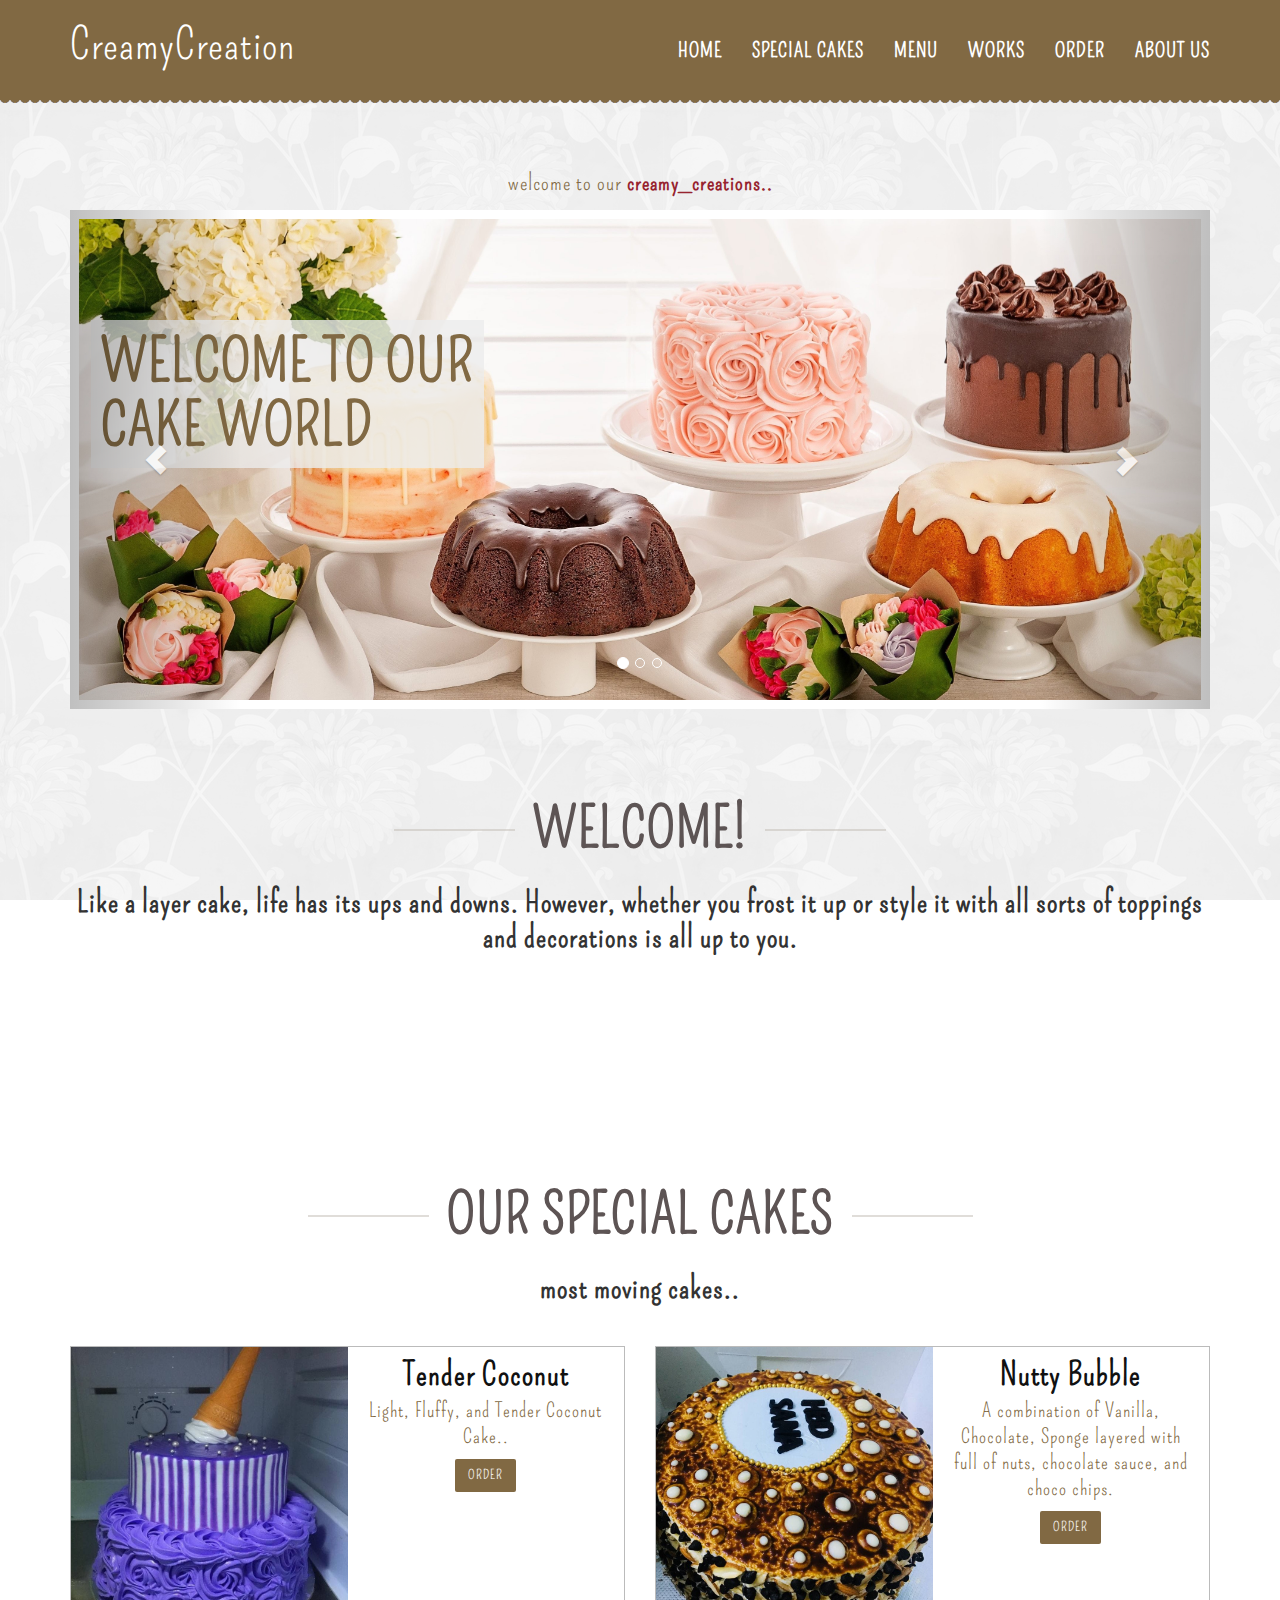
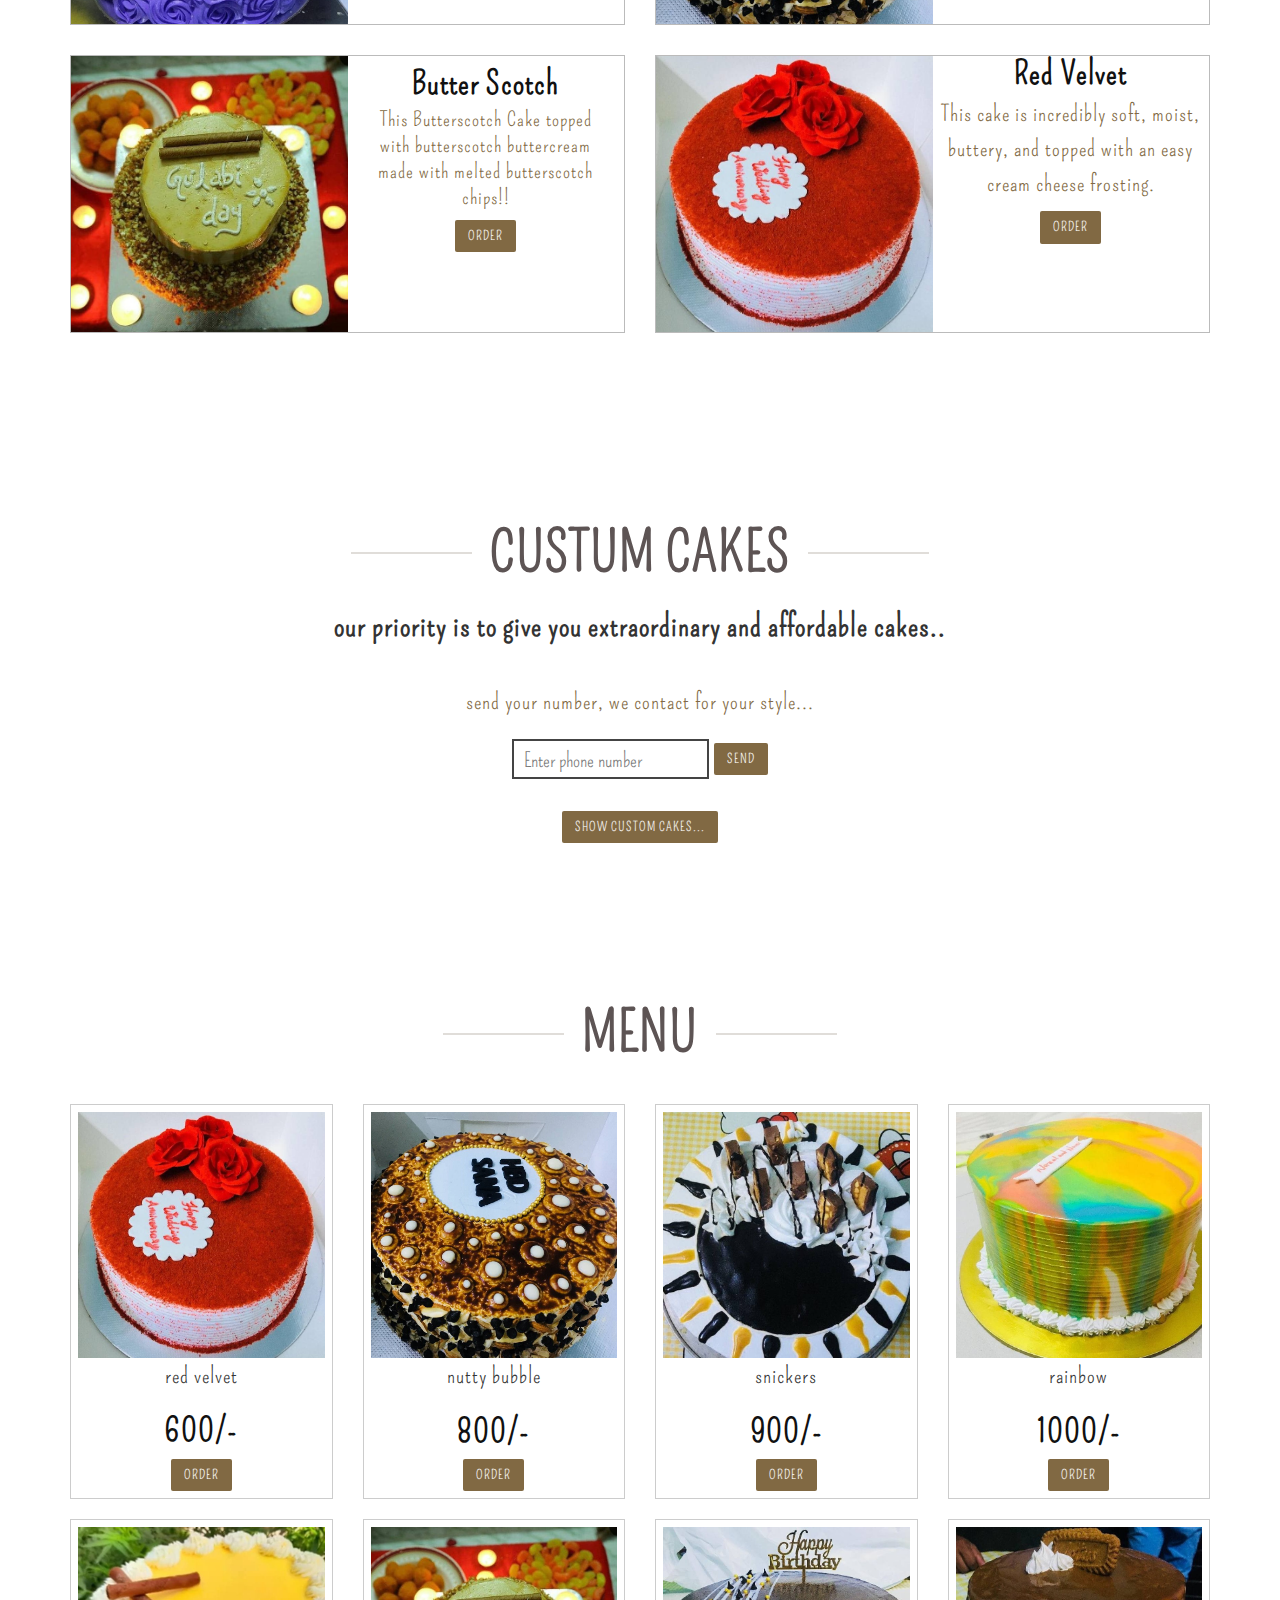
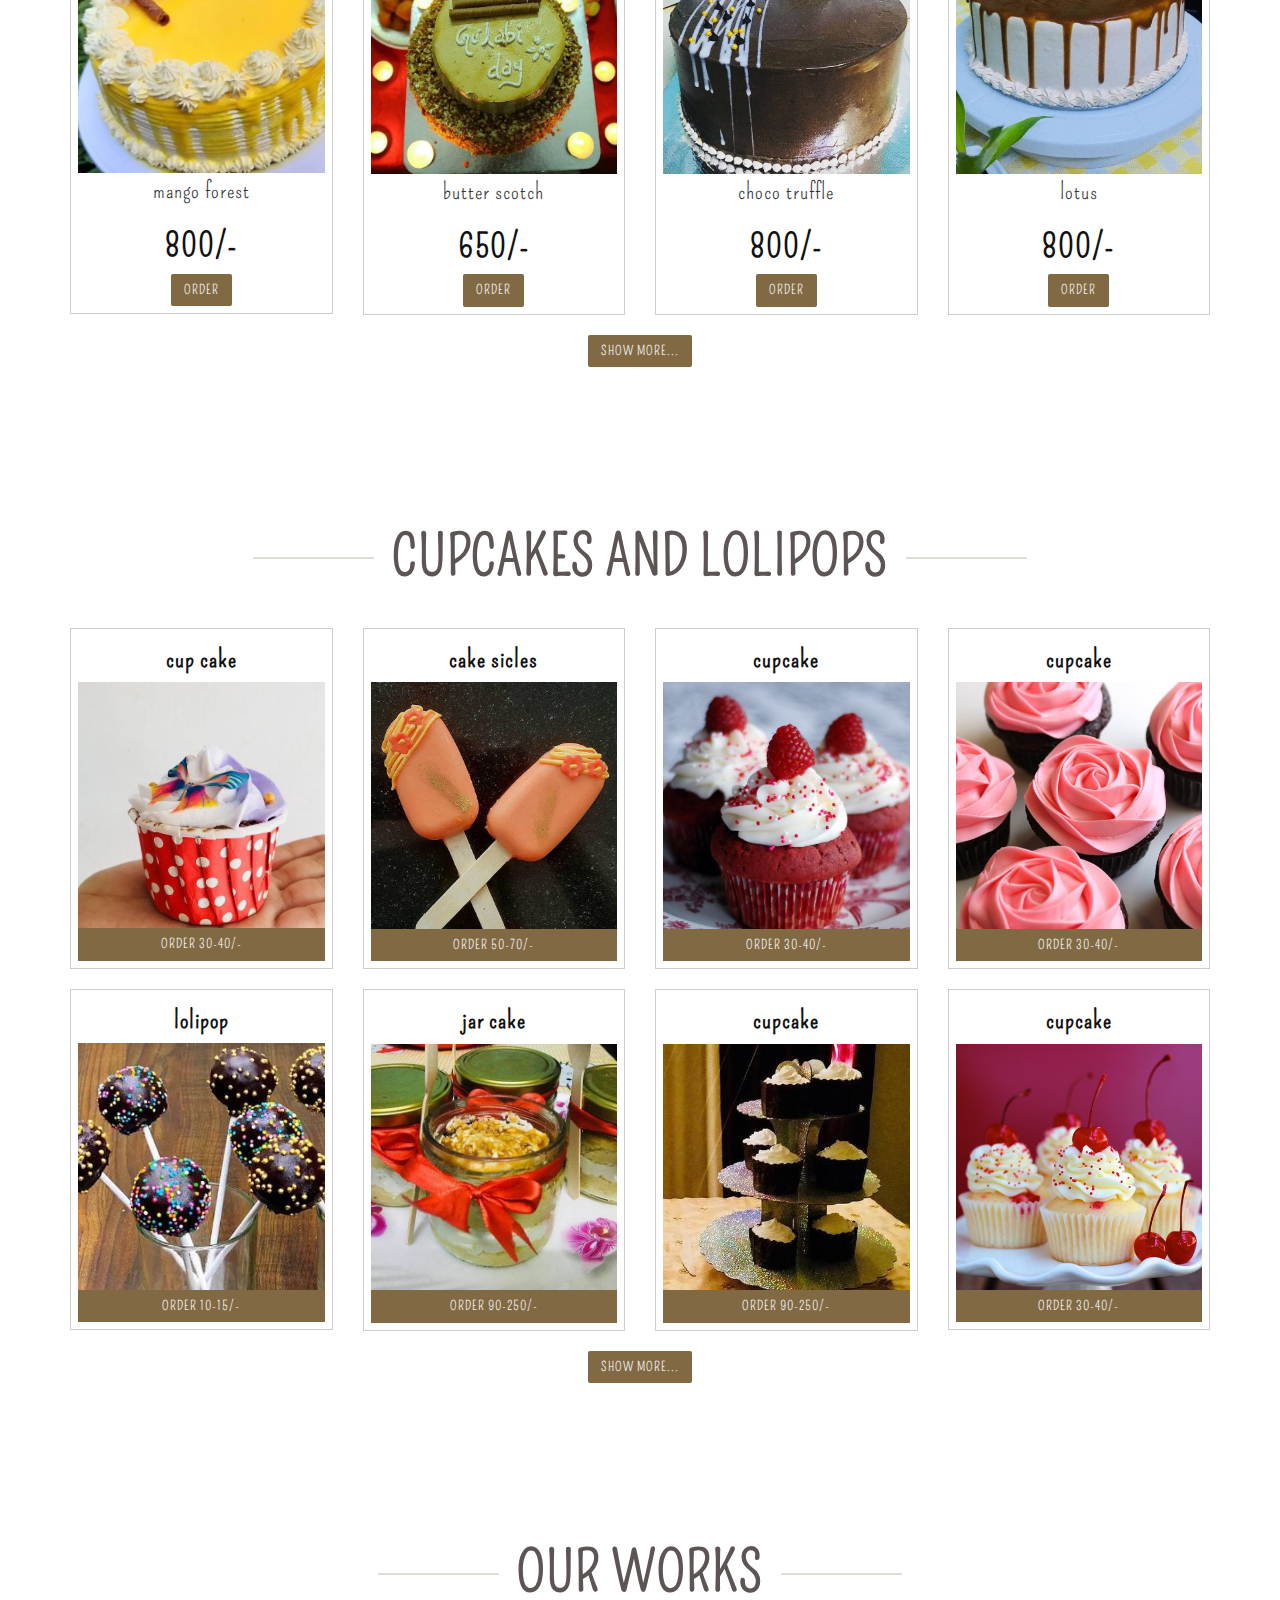
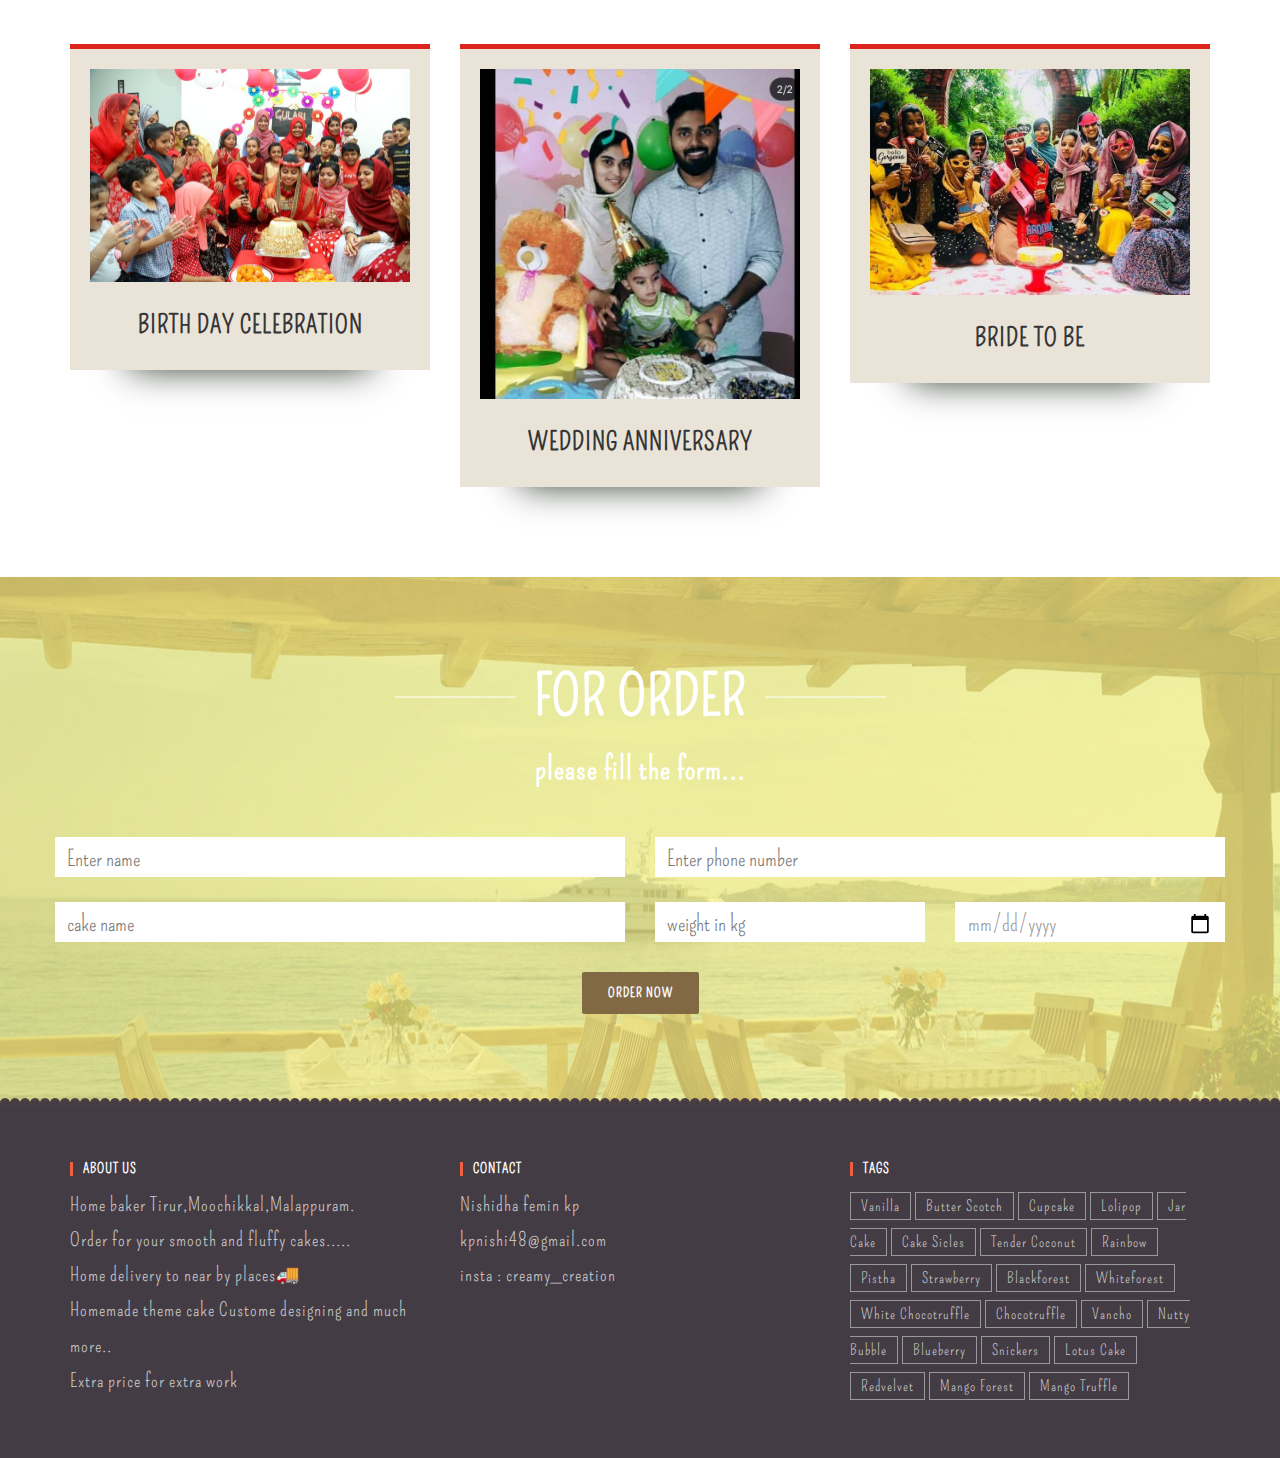
<file: index.html>
<html>
<head>
  <!-- META DATA -->
	<meta charset="utf-8" />
    <meta http-equiv="X-UA-Compatible" content="IE=edge" />
    <meta name="viewport" content="width=device-width, initial-scale=1" />
    <meta name="description" content="Free Bootstrap Themes by Zerotheme dot com - Free Responsive Html5 Templates">
    <meta name="author" content="https://www.Zerotheme.com">

	<title>creamy_creation</title>
  
	<!-- Bootstrap Core CSS -->
    <link rel="stylesheet" href="css/bootstrap.min.css"  type="text/css">
	
	<!-- Owl Carousel Assets -->
    <link href="owl-carousel/owl.carousel.css" rel="stylesheet">
    <link href="owl-carousel/owl.theme.css" rel="stylesheet">
	
	<!-- Custom CSS -->
    <link rel="stylesheet" href="css/style.css">
	
	<!-- Custom Fonts -->
    <link rel="stylesheet" href="font-awesome-4.4.0/css/font-awesome.min.css"  type="text/css">
	<link href='http://fonts.googleapis.com/css?family=Asap:400,700' rel='stylesheet' type='text/css'>
	<script src="https://ajax.googleapis.com/ajax/libs/jquery/3.5.1/jquery.min.js"></script>
	<!-- HTML5 Shim and Respond.js IE8 support of HTML5 elements and media queries -->
    <!-- WARNING: Respond.js doesn't work if you view the page via file:// -->
    [if lt IE 9]>
        <script src="js/html5shiv.js"></script>
        <script src="js/respond.min.js"></script>
    <![endif]
	
</head>

 <body>

	<!-- /////////////////////////////////////////Navigation -->
    <nav class="navbar navbar-default navbar-fixed-top">
        <div class="container">
            <!-- Brand and toggle get grouped for better mobile display -->
            <div class="navbar-header page-scroll">
                <button type="button" class="navbar-toggle" data-toggle="collapse" data-target="#bs-example-navbar-collapse-1">
                    <span class="sr-only">Toggle navigation</span>
                    <span class="icon-bar"></span>
                    <span class="icon-bar"></span>
                    <span class="icon-bar"></span>
                </button>
                <a class="navbar-brand page-scroll" href="#page-top">CreamyCreation</a>
            </div>

            <!-- Collect the nav links, forms, and other content for toggling -->
            <div class="collapse navbar-collapse" id="bs-example-navbar-collapse-1">
                <ul class="nav navbar-nav navbar-right">
                    <li class="hidden">
                        <a href="#page-top"></a>
                    </li>
                    <li>
                        <a class="page-scroll" href="#home">Home</a>
                    </li>
                    <li>
                        <a class="page-scroll" href="#special">special cakes</a>
                    </li>
                    <li>
                        <a class="page-scroll" href="#menu">Menu</a>
                    </li>
                    <li>
                        <a class="page-scroll" href="#works">works</a>
                    </li>
                    <li>
                        <a class="page-scroll" href="#order">order</a>
                    </li>
					<li>
                        <a class="page-scroll" href="#about">about us</a>
                    </li>
                </ul>
            </div>
            <!-- /.navbar-collapse -->
        </div>
        <!-- /.container-fluid -->
    </nav>
	<!-- Navigation -->
	<header class="container " id="home">
		<p class="text-center">welcome to our <strong>creamy_creations..</strong> <strong></strong></p>
		<!-- CAROUSEL -->
		<div id="carousel-example-generic" class="carousel slide" data-ride="carousel" data-interval="4000">
			<!-- Indicators -->
			<ol class="carousel-indicators">
				<li data-target="#carousel-example-generic" data-slide-to="0" class="active"></li>
				<li data-target="#carousel-example-generic" data-slide-to="1"></li>
				<li data-target="#carousel-example-generic" data-slide-to="2"></li>
			</ol>
		 
			<!-- Wrapper for slides -->
			<div class="carousel-inner">
				<div class="item active">
					<img src="./img/BANNER_MAINghff.jpg" alt="...">
					<!-- Static Header -->
					<div class="header-text hidden-xs">
						<h1>welcome to our <br/>cake world</h1></br>
						<!-- <p>Start Bootstrap can help you build better websites using the Bootstrap CSS framework! <br/>Just download your template and start going, no strings attached!</p></br> -->
						<!-- <a href="" class="btn btn-primary btn-xl page-scroll">Find Out More</a> -->
					</div><!-- /header-text -->
				</div>
				<div class="item">
					<img src="images/banner2.jpg" alt="...">
					<!-- Static Header -->
					
				</div>
				<div class="item">
					<img src="images/banner3.jpg" alt="...">
					<!-- Static Header -->
					
				</div>
			</div>
		 
			<!-- Controls -->
			<a class="left carousel-control" href="#carousel-example-generic" role="button" data-slide="prev">
				<span class="glyphicon glyphicon-chevron-left"></span>
			</a>
			<a class="right carousel-control" href="#carousel-example-generic" role="button" data-slide="next">
				<span class="glyphicon glyphicon-chevron-right"></span>
			</a>
		</div> <!-- Carousel -->
	</header>

	
	<!-- /////////////////////////////////////////Content -->
	<div id="page-content">
	
		<!-- ////////////Content Box 01 -->
		<section class="box-content box-1">
			<div class="container">
				<div class="heading">
					<h2>
						<span class="hr">welcome!</span>
					</h2>
					<div class="intro">Like a layer cake, life has its ups and downs. However, whether you frost it up or style it with all sorts of toppings and decorations is all up to you.</div></div>
				</div>
				<!-- <div class="row">
					<p>Proin gravida nibh vel velit auctor aliquet Aenean sollicitudin, sagittis sem nibh id elit. Duis sed odio sit.amet nibh vulputate cursus a sit amet mauris. Morbi accumsan ipsum velit. Nam nec tellus a odio tincidunt auctor a ornare odio. Sed non mauris vitae erat consequat auctor eu in elit.</p>
				</div> -->
			</div>
		</section>
		
	<!-- /////////////////////////////////////////Content -->
			<div id="special" >
		<div id="main-content">
			<div class="container">
				<article>
					<div class="heading">
						<h2>
							<span class="hr">our special cakes</span>
						</h2>
						<div class="intro">most moving cakes.. </div>
					</div>
					<div class="row">
						<div class="col-md-6">
							<div class="clearfix box-archive">
								<div class="col-md-6">
									<img src="./imgs/tender coconut1-750.jpg"/>
								</div>
								<div class="col-md-6">
									<div class="wrapper text-center">
										<h3>Tender Coconut</h3>
										<p>Light, Fluffy, and Tender Coconut Cake..</p>
										<a class="btn btn-1" href="#order">order</a>
									</div>
								</div>
							</div>
						</div>
						<div class="col-md-6">
							<div class="clearfix box-archive">
								<div class="col-md-6">
									<img src="./imgs/nutty bubble cake--800.jpg"/>
								</div>
								<div class="col-md-6">
									<div class="wrapper text-center">
										<h3>Nutty Bubble</h3>
										<p>A combination of Vanilla, Chocolate, Sponge layered with full of nuts, chocolate sauce, and choco chips.</p>
										<a class="btn btn-1" href="#order">order</a>
									</div>
								</div>
							</div>
						</div>
					</div>
					<div class="row">
						<div class="col-md-6">
							<div class="clearfix box-archive">
								<div class="col-md-6">
									<img src="imgs/butter scotch1-650.jpg"/>
								</div>
								<div class="col-md-6">
									<div class="wrapper text-center">
										<h3>Butter Scotch</h3>
										<p>This Butterscotch Cake topped with butterscotch buttercream made with melted butterscotch chips!!</p>
										<a class="btn btn-1" href="#order">order</a>
									</div>
								</div>
							</div>
						</div>
						<div class="col-md-6">
							<div class="clearfix box-archive">
								<div class="col-md-6">
									<img src="imgs/redvelvet1 -550.jpg"/>
								</div>
								<div class="col-md-6">
									<div class="wrappe text-center">
										<h3>Red Velvet</h3>
										<p>This cake is incredibly soft, moist, buttery, and topped with an easy cream cheese frosting.</p>
										<a class="btn btn-1" href="#order">order</a>
									</div>
								</div>
							</div>
						</div>
					</div>
					
					
				</article>
			</div>
		</div>
	</div>


	<!---------custum cakes-->
	<section class="box-content box-1">
		<div class="container">
			<div class="heading">
				<h2>
					<span class="hr">custum cakes </span>
				</h2>
				<div class="intro">our priority is to give you extraordinary and affordable cakes.. </div></div>
			
			<div class="row">
				<p>send your number, we contact  for your style...</p>
			</div>
			
			<form id="submit-form1" class="form-inline">
				
				<div class="form-group mx-sm-3 mb-2">
					<input type="phone" class="form-control input-lg" name="contact this number for their style.." id="number" placeholder="Enter phone number" required="required" />

				</div>
				<button type="submit" class="btn btn-1">send</button>
			  </form>
			  <div class="show_more text-center px-5">
				<a class="btn btn-1" href="custum.html">show custom cakes...</a>
			</div>
		</div>
		
	</section>




		<!-- ////////////Content Box 02 -->
		<section class="box-content box-2 box-style-1" id="menu">
			<div class="container">
				<div class="heading">
					<h2>
						<span class="hr">Menu</span>
					</h2>
				</div>
				<div class="row">


					<div class="col-lg-3 col-md-3 col-sm-6 col-xs-12">

						
						<div class="item-container">
							<a href="#">		
								<img src="./imgs/redvelvet1 -550.jpg" />
							</a>
							<div class="">
								<span>red velvet</span>
								<h3>600/-</h3>
								<a class="btn btn-1" href="#order">order</a>
								
							</div>
						</div>
						<div class="item-container">
							<a href="#">		
								<img src="./imgs/custom/custom25.jpg" />
							</a>
							<div class="">
								<span>mango forest</span>
								<h3>800/-</h3>
								<a class="btn btn-1" href="#order">order</a>
								
							</div>
						</div>
					</div>



					<div class="col-lg-3 col-md-3 col-sm-6 col-xs-12">



						<div class="item-container">
							<a href="#">		
								<img src="./imgs/nutty bubble cake--800.jpg" />
							</a>
							<div class="">
								<span>nutty bubble</span>
								<h3>800/-</h3>
								<a class="btn btn-1" href="#order">order</a>
								
							</div>
						</div>
						<div class="item-container">
							<a href="#">		
								<img src="./imgs/butter scotch1-650.jpg" />
							</a>
							<div class="">
								<span>butter scotch</span>
								<h3>650/-</h3>
								<a class="btn btn-1" href="#order">order</a>
								
							</div>
						</div>
					</div>






					<div class="col-lg-3 col-md-3 col-sm-6 col-xs-12">
					
						<div class="item-container">
							<a href="#">		
								<img src="./imgs/snickersCake1-900.jpg" />
							</a>
							<div class="">
								<span>snickers</span>
								<h3>900/-</h3>
								<a class="btn btn-1" href="#order">order</a>
								
							</div>
						</div>



						<div class="item-container">
							<a href="#">		
								<img src="./imgs/chocotruffle-800.jpg" />
							</a>
							<div class="">
								<span>choco truffle</span>
								<h3>800/-</h3>
								<a class="btn btn-1" href="#order">order</a>
								
							</div>
						</div>
					</div>

					
					<div class="col-lg-3 col-md-3 col-sm-6 col-xs-12">
						
						<div class="item-container">
							<a href="#">		
								<img src="./imgs/rainbow1-1000.jpg" />
							</a>
							<div class="">
								<span>rainbow</span>
								<h3>1000/-</h3>
								<a class="btn btn-1" href="#order">order</a>
								
							</div>
						</div>



						<div class="item-container">
							<a href="#">		
								<img src="imgs/lotuscake 1  800.jpg" />
							</a>
							<div class="">
								<span>lotus</span>
								<h3>800/-</h3>
								<a class="btn btn-1" href="#order">order</a>
								
							</div>
						</div>
					</div>
				</div>
				<div class="show_more text-center px-5">
					<a class="btn btn-1" href="menu.html">show more...</a>
				</div>
			</div>
		</section>
		
		<!-- ////////////Content Box 3 -->
	








		

		<div class="container" id="lolipop">

		
			<article>
				<div class="heading" >
					<h2>
						<span class="hr">cupcakes and lolipops</span>
					</h2>
				</div>
				<div class="row">


					<div class="col-lg-3 col-md-3 col-sm-6 col-xs-12">
						<div class="item-container">
							<div class="card border-success ">
								<div class="card-body ">
									<h5 class="card-title">cup cake</h5>
									<a href="#">		
										<img src="imgs/cupcake1-35.jpg" />
									</a>
								</div>					
							</div>
							<div class="card-footer">
								<a class="btn btn-1"href="#order">order 30-40/-</a>
							</div>
					  </div>

					  <div class="item-container">
						<div class="card border-success ">
							<div class="card-body ">
								<h5 class="card-title">lolipop</h5>
								<a href="#">		
									<img src="imgs/lolipop1-13.jpg" />
								</a>
							</div>					
						</div>
						<div class="card-footer">
							<a class="btn btn-1" href="#order">order 10-15/-</a>
						</div>
				  	</div>
					</div>
					
					



					<div class="col-lg-3 col-md-3 col-sm-6 col-xs-12">
						<div class="item-container">
							<div class="card border-success ">
								<div class="card-body ">
									<h5 class="card-title">cake sicles</h5>
									<a href="#">		
										<img src="imgs/cake sclice1-65.jpg" />
									</a>
								</div>					
							</div>
							<div class="card-footer">
								<a class="btn btn-1"href="#order">order 50-70/-</a>
							</div>
					  </div>

					  <div class="item-container">
						<div class="card border-success ">
							<div class="card-body ">
								<h5 class="card-title">jar cake</h5>
								<a href="#">		
									<img src="imgs/jar cake 90-250.jpg" />
								</a>
							</div>					
						</div>
						<div class="card-footer">
							<a class="btn btn-1"href="#order">order 90-250/-</a>
						</div>
				  	</div>
					</div>

					<div class="col-lg-3 col-md-3 col-sm-6 col-xs-12">
						<div class="item-container">
							<div class="card border-success ">
								<div class="card-body ">
									<h5 class="card-title">cupcake</h5>
									<a href="#">		
										<img src="imgs/menu-2.jpg" />
									</a>
								</div>					
							</div>
							<div class="card-footer">
								<a class="btn btn-1"href="#order">order 30-40/-</a>
							</div>
					  </div>

					  <div class="item-container">
						<div class="card border-success ">
							<div class="card-body ">
								<h5 class="card-title">cupcake</h5>
								<a href="#">		
									<img src="imgs/custom15.jpg" />
								</a>
							</div>					
						</div>
						<div class="card-footer">
							<a class="btn btn-1"href="#order">order 90-250/-</a>
						</div>
				  	</div>
					</div>


					<div class="col-lg-3 col-md-3 col-sm-6 col-xs-12">
						<div class="item-container">
							<div class="card border-success ">
								<div class="card-body ">
									<h5 class="card-title">cupcake</h5>
									<a href="#">		
										<img src="imgs/menu-10.jpg" />
									</a>
								</div>					
							</div>
							<div class="card-footer">
								<a class="btn btn-1"href="#order">order 30-40/-</a>
							</div>
					  </div>

					  <div class="item-container">
						<div class="card border-success ">
							<div class="card-body ">
								<h5 class="card-title">cupcake</h5>
								<a href="#">		
									<img src="imgs/menu-11.jpg" />
								</a>
							</div>					
						</div>
						<div class="card-footer">
							<a class="btn btn-1"href="#order">order 30-40/-</a>
						</div>
				  	</div>
					</div>
					

				</div>
				
				<div class="show_more text-center ">
					<a class="btn btn-1" href="menu.html">show more...</a>
				</div>
			</article>
		
	</div>





		
		<!-- ////////////Content Box 04 -->
		<section class="box-content box-4 box-style-1" id="works">
			<div class="container">
				<div class="heading">
					<h2>
						<span class="hr">our works</span>
					</h2>
				</div>
				<div class="row">
					<div class="col-sm-4">
						<div class="service">
							<a href="single.html"><img src="img/photo_2021-06-02_23-08-52.jpg" title="icon-name"></a>
							<h3>birth day celebration</h3>
							<!-- <p>we decorate and celebrate birthday with cakes..</p> -->
							
							
						</div>
			 		</div>
			 		<div class="col-sm-4">
						<div class="service">
							<a href="contact.html"><img src="img/photo_2021-06-02_23-09-19.jpg" title="icon-name"></a>
							<h3>wedding anniversary </h3>
							<!-- <p>we decorate and celebrate birthday with cakes.. </p> -->
											</div>
			 		</div>
			 		<div class="col-sm-4">
						<div class="service">
							<a href="menu.html"><img src="img/photo_2021-06-02_23-09-04.jpg" title="icon-name"></a>
							<h3>bride to be</h3>
							<!-- <p>we decorate and celebrate birthday with cakes..</p> -->
						
						</div>
			 		</div>	
				</div>
			</div>
		</section>
		
		<!-- ////////////Content Box 05 -->
		<section class="box-content box-5 box-style-2" id="order">
			<div class="container">
				<div class="heading">
					<h2>
						<span class="hr" style="color: #fff;">For Order</span>
					</h2>
					<div class="intro">please fill the form...</div>
				</div>
				<div class="row">
					<div>
						<form name="form1" id="submit-form" method="post">
							<div class="row">
								<div class="col-md-6">
									<div class="form-group">
									<input type="text" class="form-control input-lg" name="name" id="name" placeholder="Enter name" required="required" />
									</div>
								</div>
								<div class="col-md-6">
									<div class="form-group">
										<input type="phone" class="form-control input-lg" name="number" id="number" placeholder="Enter phone number" required="required" />
									</div>
								</div>
							</div>
							<div class="row">
								<div class="col-md-6">
									<div class="form-group">
										<input type="text" class="form-control input-lg" name="cake_name" id="subject" placeholder="cake name" required="required" />
									</div>
								</div>
								<div class="col-md-3">
									<div class="form-group">
										<input type="number" class="form-control input-lg" name="weight" id="date" placeholder="weight in kg" required="required" />
									</div>
								</div>
								<div class="col-md-3">
									<div class="form-group">
										<input type="date" class="form-control input-lg" name="date" id="time" placeholder="date" required="required" />
									</div>
								</div>
							</div>
							<div class="row">
								<div class="row">
									<div class="col-md-12">
										<div class="form-group">
											
										</div>						
										<center><button type="submit" class="btn btn-skin" name="btnBooking" id="btnBbooking">
											order Now</button></center>
									</div>
								</div>
							</div>
						</form>
					</div>
				</div>
			</div>
		</section>
	</div>
	
	<!-- FOOTER -->
	<footer>
		<div class="wrap-footer" id="about">
			<div class="container">
				<div class="row"> 
					<div class="col-footer col-md-4">
						<h2 class="footer-title">About Us</h2>
						<div class="textwidget">Home baker Tirur,Moochikkal,Malappuram.<br>

							Order for your smooth and fluffy cakes.....<br>
							Home delivery to near by places🚚<br>
							Homemade theme cake
							Custome designing and much more..<br>
							Extra price for extra work</div>
					</div> 
					<!-- <div class="col-footer col-md-3 widget_recent_entries">
						<h2 class="footer-title">Recent Posts</h2>
						<ul>
							<li><a href="#">MOST VISITED COUNTRIES</a></li>
							<li><a href="#">5 PLACES THAT MAKE A GREAT HOLIDAY</a></li>
							
						</ul>
					</div> -->
					<div  class="col-footer col-md-4">
						<h2  class="footer-title">CONTACT</h2>
						<div class='embed-container maps'>
							
						</div>
						<span>Nishidha femin kp<br>
							</span>
						   <span>kpnishi48@gmail.com <br>
							insta : creamy_creation</span>
						
					</div>
					<div class="col-footer col-md-4">
						<h2 class="footer-title">Tags</h2>
						<div class="footer-tags">
							<a href="#">vanilla</a>
							<a href="#">butter scotch</a>
							<a href="#">cupcake</a>
							<a href="#">lolipop</a>
							<a href="#">jar cake</a>
							<a href="#">cake sicles</a>
							<a href="#">tender coconut</a>
							<a href="#">rainbow</a>
							<a href="#">pistha</a>
							<a href="#">strawberry</a>
							<a href="#">blackforest</a>
							<a href="#">whiteforest</a>
							<a href="#">white chocotruffle</a>
							<a href="#">chocotruffle</a>
							<a href="#">vancho</a>
							<a href="#">nutty bubble</a>

							<a href="#">blueberry</a>
							<a href="#">snickers</a>
							<a href="#">lotus cake</a>
							<a href="#">redvelvet</a>
							<a href="#">mango forest</a>
							<a href="#">mango truffle</a>
							
						
						
						</div>
					</div>
				</div>
			</div>
		</div>
		
	</footer>
  
	<!-- jQuery -->
	<script type="text/javascript" src="js/jquery-2.1.1.js"></script>
	<script type="text/javascript" src="js/bootstrap.min.js"></script>
	
	<!-- Custom Theme JavaScript -->
	<script src="js/agency.js"></script>

	<!-- Plugin JavaScript -->
	<script src="js/jquery.easing.min.js"></script>
	<script src="js/classie.js"></script>
	<script src="js/cbpAnimatedHeader.js"></script>
	
	<!-- carousel -->
	<script src="owl-carousel/owl.carousel.js"></script>
    <script>
    $(document).ready(function() {
      $("#owl-brand").owlCarousel({
        autoPlay: 3000,
        items : 1,
		itemsDesktop : [1199,1],
        itemsDesktopSmall : [979,2],
		navigation: false,
      });
    });






	$("#submit-form").submit((e)=>{
            e.preventDefault()
            $.ajax({
                url:"https://script.google.com/macros/s/AKfycbwxdA10HKSP37T9ovZTsLXm-oXnMbWgyvAFnGKdikOmxGeX8I9S-N0-D9M-oFuxW17W/exec",
                data:$("#submit-form").serialize(),
                method:"post",
                success:function (response){
                    alert("Form submitted successfully")
                    window.location.reload()
                    //window.location.href="https://google.com"
                },
                error:function (err){
                    alert("Something Error")
    
                }
            })
        })


		
	$("#submit-form1").submit((e)=>{
            e.preventDefault()
            $.ajax({
                url:"https://script.google.com/macros/s/AKfycbwxdA10HKSP37T9ovZTsLXm-oXnMbWgyvAFnGKdikOmxGeX8I9S-N0-D9M-oFuxW17W/exec",
                data:$("#submit-form1").serialize(),
                method:"post",
                success:function (response){
                    alert("Form submitted successfully")
                    window.location.reload()
                    //window.location.href="https://google.com"
                },
                error:function (err){
                    alert("Something Error")
    
                }
            })
        })
    </script>
	
	
</body>
</html>
</file>
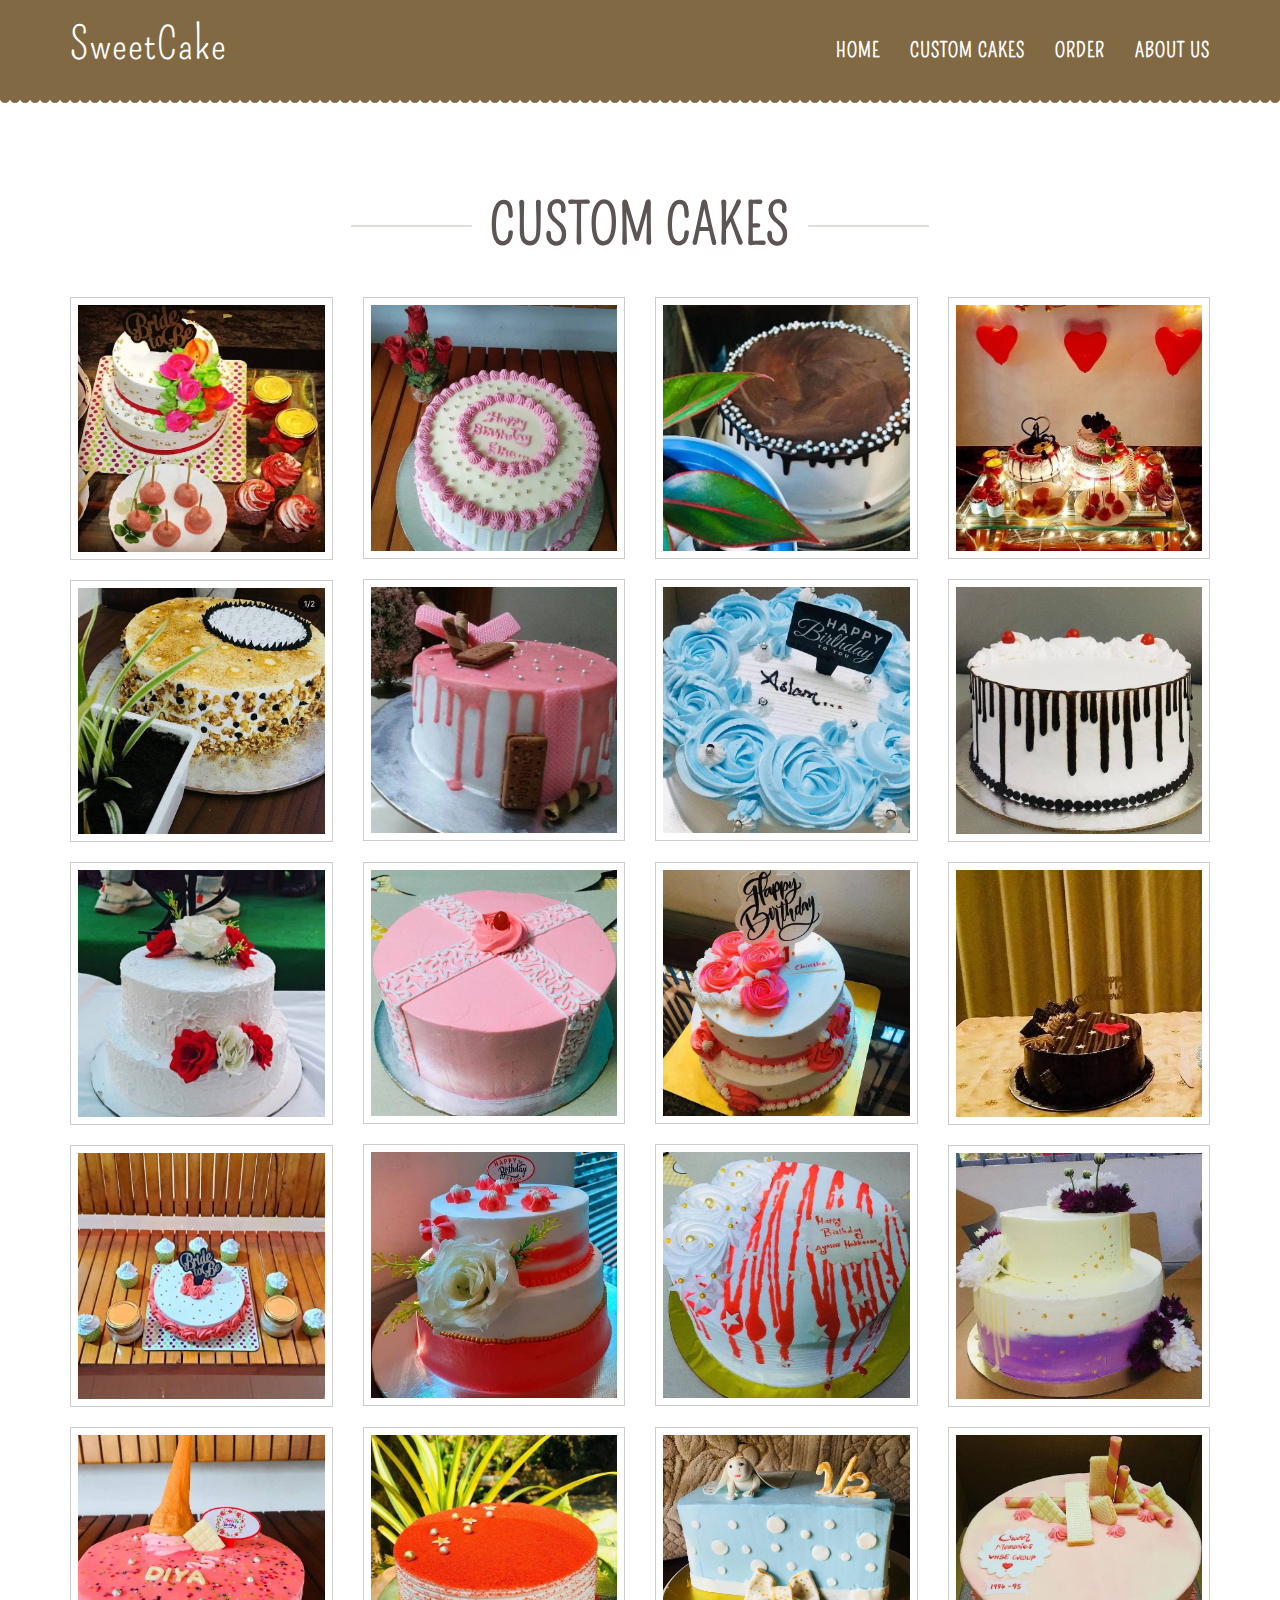
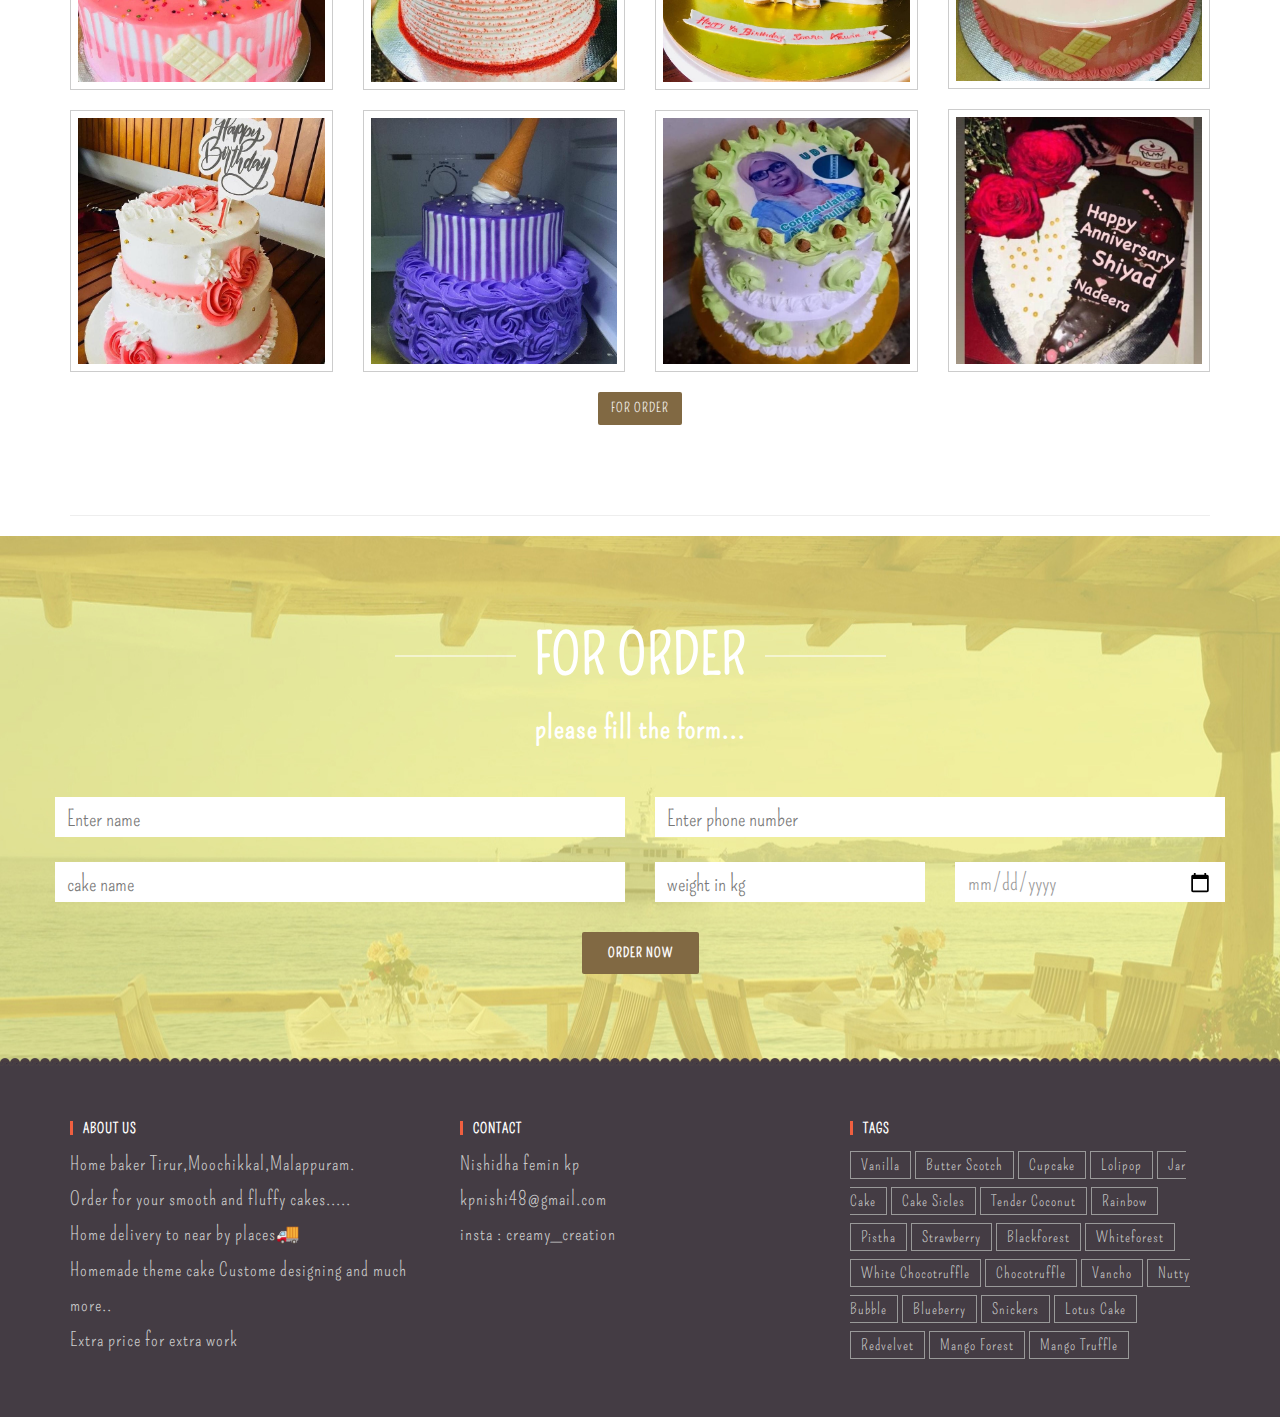
<file: custum.html>
<html>
<head>
  <!-- META DATA -->
	<meta charset="utf-8" />
    <meta http-equiv="X-UA-Compatible" content="IE=edge" />
    <meta name="viewport" content="width=device-width, initial-scale=1" />
    <meta name="description" content="Free Bootstrap Themes by Zerotheme dot com - Free Responsive Html5 Templates">
    <meta name="author" content="https://www.Zerotheme.com">

	<title>SweetCake - Free Bootstrap Themes</title>
  
	<!-- Bootstrap Core CSS -->
    <link rel="stylesheet" href="css/bootstrap.min.css"  type="text/css">
	
	<!-- Owl Carousel Assets -->
    <link href="owl-carousel/owl.carousel.css" rel="stylesheet">
    <link href="owl-carousel/owl.theme.css" rel="stylesheet">
	
	<!-- Custom CSS -->
    <link rel="stylesheet" href="css/style.css">
	
	<!-- Custom Fonts -->
    <link rel="stylesheet" href="font-awesome-4.4.0/css/font-awesome.min.css"  type="text/css">
	<link href='http://fonts.googleapis.com/css?family=Asap:400,700' rel='stylesheet' type='text/css'>
	
	<!-- HTML5 Shim and Respond.js IE8 support of HTML5 elements and media queries -->
    <!-- WARNING: Respond.js doesn't work if you view the page via file:// -->
    [if lt IE 9]>
        <script src="js/html5shiv.js"></script>
        <script src="js/respond.min.js"></script>
    <![endif]
	
</head>

 <body>


	<!-- /////////////////////////////////////////Navigation -->
    <nav class="navbar navbar-default navbar-fixed-top">
        <div class="container">
            <!-- Brand and toggle get grouped for better mobile display -->
            <div class="navbar-header page-scroll">
                <button type="button" class="navbar-toggle" data-toggle="collapse" data-target="#bs-example-navbar-collapse-1">
                    <span class="sr-only">Toggle navigation</span>
                    <span class="icon-bar"></span>
                    <span class="icon-bar"></span>
                    <span class="icon-bar"></span>
                </button>
                <a class="navbar-brand page-scroll" href="#page-top">SweetCake</a>
            </div>

            <!-- Collect the nav links, forms, and other content for toggling -->
			<div class="collapse navbar-collapse" id="bs-example-navbar-collapse-1">
                <ul class="nav navbar-nav navbar-right">
                    <li class="hidden">
                        <a href="#page-top"></a>
                    </li>
                    <li>
                        <a class="page-scroll" href=" index.html  ">Home</a>
                    </li>
                    <li>
                        <a class="page-scroll" href="#cakes">custom cakes</a>
                    </li>
                    
                    <li>
                        <a class="page-scroll" href="#order">order</a>
                    </li>
					<li>
                        <a class="page-scroll" href="#about">about us</a>
                    </li>
                </ul>
            </div>
            <!-- /.navbar-collapse -->
        </div>
        <!-- /.container-fluid -->
    </nav>
	<!-- Navigation -->


	
	<!-- /////////////////////////////////////////Content -->
	<div id="page-content">
		<div id="main-content">
			<div class="container" id="cakes">
				
				<hr>



				
				<article id="lolipop">
					<div class="heading" >
						<h2>
							<span class="hr">custom cakes</span>
						</h2>
					</div>
					<div class="row">
						<div class="col-lg-3 col-md-3 col-sm-6 col-xs-12">
							<div class="item-container">
								<a href="#">
									<div class="item-caption">
										<!-- <div class="item-caption-inner">
											<div class="item-caption-inner1">
												<h3>$45</h3>
												<span>Only</span>
											</div>
										</div> -->
									</div>
									<img src="imgs/custom/cosm-1.jpg" />
								</a>
							</div>
							<div class="item-container">
								<a href="#">
									<div class="item-caption">
										
									</div>
									<img src="imgs/custom/custom2.jpg" />
								</a>
							</div>
						</div>
						<div class="col-lg-3 col-md-3 col-sm-6 col-xs-12">
							<div class="item-container">
								<a href="#">
									<div class="item-caption">
										
									</div>
									<img src="imgs/custom/custom3.jpg" />
								</a>
							</div>
							<div class="item-container">
								<a href="#">
									<div class="item-caption">
										
									</div>
									<img src="imgs/custom/custom4.jpg" />
								</a>
							</div>
						</div>
						<div class="col-lg-3 col-md-3 col-sm-6 col-xs-12">
							<div class="item-container">
								<a href="#">
									<div class="item-caption">
									
									</div>
									<img src="imgs/custom/custom5.jpg" />
								</a>
							</div>
							<div class="item-container">
								<a href="#">
									<div class="item-caption">
										
									</div>
									<img src="imgs/custom/custom6.jpg" />
								</a>
							</div>
						</div>
						<div class="col-lg-3 col-md-3 col-sm-6 col-xs-12">
							<div class="item-container">
								<a href="#">
									<div class="item-caption">
									
									</div>
									<img src="imgs/custom/custom7.jpg" />
								</a>
							</div>
							<div class="item-container">
								<a href="#">
									<div class="item-caption">
										
									</div>
									<img src="imgs/custom/custom8.jpg" />
								</a>
							</div>
						</div>
					</div>

					<div class="row">
						<div class="col-lg-3 col-md-3 col-sm-6 col-xs-12">
							<div class="item-container">
								<a href="#">
									<div class="item-caption">
									</div>
									<img src="imgs/custom/custom9.jpg" />
								</a>
							</div>
							<div class="item-container">
								<a href="#">
									<div class="item-caption">
										
									</div>
									<img src="imgs/custom/custom10.jpg" />
								</a>
							</div>
						</div>
						<div class="col-lg-3 col-md-3 col-sm-6 col-xs-12">
							<div class="item-container">
								<a href="#">
									<div class="item-caption">
										
									</div>
									<img src="imgs/custom/custom11.jpg" />
								</a>
							</div>
							<div class="item-container">
								<a href="#">
									<div class="item-caption">
										
									</div>
									<img src="imgs/custom/custom12.jpg" />
								</a>
							</div>
						</div>
						<div class="col-lg-3 col-md-3 col-sm-6 col-xs-12">
							<div class="item-container">
								<a href="#">
									<div class="item-caption">
									
									</div>
									<img src="imgs/custom/custom13.jpg" />
								</a>
							</div>
							<div class="item-container">
								<a href="#">
									<div class="item-caption">
										
									</div>
									<img src="imgs/custom/custom14.jpg" />
								</a>
							</div>
						</div>
						<div class="col-lg-3 col-md-3 col-sm-6 col-xs-12">
							<div class="item-container">
								<a href="#">
									<div class="item-caption">
									
									</div>
									<img src="imgs/custom/custom15.jpg" />
								</a>
							</div>
							<div class="item-container">
								<a href="#">
									<div class="item-caption">
										
									</div>
									<img src="imgs/custom/custom16.jpg" />
								</a>
							</div>
						</div>
					</div>



					<div class="row">
						<div class="col-lg-3 col-md-3 col-sm-6 col-xs-12">
							<div class="item-container">
								<a href="#">
									<div class="item-caption">
									</div>
									<img src="imgs/custom/custom17.jpg" />
								</a>
							</div>
							<div class="item-container">
								<a href="#">
									<div class="item-caption">
										
									</div>
									<img src="imgs/custom/custom18.jpg" />
								</a>
							</div>
						</div>
						<div class="col-lg-3 col-md-3 col-sm-6 col-xs-12">
							<div class="item-container">
								<a href="#">
									<div class="item-caption">
										
									</div>
									<img src="imgs/custom/custom19.jpg" />
								</a>
							</div>
							<div class="item-container">
								<a href="#">
									<div class="item-caption">
										
									</div>
									<img src="imgs/custom/custom20.jpg" />
								</a>
							</div>
						</div>
						<div class="col-lg-3 col-md-3 col-sm-6 col-xs-12">
							<div class="item-container">
								<a href="#">
									<div class="item-caption">
									
									</div>
									<img src="imgs/custom/custom23.jpg" />
								</a>
							</div>
							<div class="item-container">
								<a href="#">
									<div class="item-caption">
										
									</div>
									<img src="imgs/custom/custom21.jpg" />
								</a>
							</div>
						</div>
						<div class="col-lg-3 col-md-3 col-sm-6 col-xs-12">
							<div class="item-container">
								<a href="#">
									<div class="item-caption">
									
									</div>
									<img src="imgs/custom/custom22.jpg" />
								</a>
							</div>
							<div class="item-container">
								<a href="#">
									<div class="item-caption">
										
									</div>
									<img src="imgs/custom/custom24.jpg" />
								</a>
							</div>
						</div>
					</div>


					
					<div class="text-center">
					
						<a class="btn btn-1" href="#order">for order</a>
						
					</div>

				</article>
				<hr>

				


			</div>
		</div>
	</div>
	

<!---cup cakes-->















	<!-- FOOTER -->
	<section class="box-content box-5 box-style-2" id="order">
		<div class="container">
			<div class="heading">
				<h2>
					<span class="hr" style="color: #fff;">For Order</span>
				</h2>
				<div class="intro">please fill the form...</div>
			</div>
			<div class="row ">
				<div>
					<form name="form1" method="post" id="submit-form">
						<div class="row">
							<div class="col-md-6 ">
								<div class="form-group">
								<input type="text" class="form-control input-lg" name="name" id="name" placeholder="Enter name" required="required" />
								</div>
							</div>
							<div class="col-md-6">
								<div class="form-group">
									<input type="phone" class="form-control input-lg" name="number" id="number" placeholder="Enter phone number" required="required" />
								</div>
							</div>
						</div>
						<div class="row">
							<div class="col-md-6">
								<div class="form-group">
									<input type="text" class="form-control input-lg" name="cake_name" id="subject" placeholder="cake name" required="required" />
								</div>
							</div>
							<div class="col-md-3">
								<div class="form-group">
									<input type="number" class="form-control input-lg" name="weight" id="date" placeholder="weight in kg" required="required" />
								</div>
							</div>
							<div class="col-md-3">
								<div class="form-group">
									<input type="date" class="form-control input-lg" name="date" id="time" placeholder="date" required="required" />
								</div>
							</div>
						</div>
						<div class="row">
							<div class="col-md-12">
								<div class="form-group">
									
								</div>						
								<center><button type="submit" class="btn btn-skin" name="btnBooking" id="btnBbooking">
									order Now</button></center>
							</div>
						</div>
					</form>
				</div>
			</div>
		</div>
	</section>
</div>

<!-- FOOTER -->

				
					
	
	
	<footer>
		<div class="wrap-footer" id="about">
			<div class="container">
				<div class="row"> 
					<div class="col-footer col-md-4">
						<h2 class="footer-title">About Us</h2>
						<div class="textwidget">Home baker Tirur,Moochikkal,Malappuram.<br>

							Order for your smooth and fluffy cakes.....<br>
							Home delivery to near by places🚚<br>
							Homemade theme cake
							Custome designing and much more..<br>
							Extra price for extra work</div>
					</div> 
					<!-- <div class="col-footer col-md-3 widget_recent_entries">
						<h2 class="footer-title">Recent Posts</h2>
						<ul>
							<li><a href="#">MOST VISITED COUNTRIES</a></li>
							<li><a href="#">5 PLACES THAT MAKE A GREAT HOLIDAY</a></li>
							
						</ul>
					</div> -->
					<div  class="col-footer col-md-4">
						<h2  class="footer-title">CONTACT</h2>
						<div class='embed-container maps'>
							
						</div>
						<span>Nishidha femin kp<br>
							</span>
						   <span>kpnishi48@gmail.com <br>
							insta : creamy_creation</span>
						
					</div>
					<div class="col-footer col-md-4">
						<h2 class="footer-title">Tags</h2>
						<div class="footer-tags">
							<a href="#">vanilla</a>
							<a href="#">butter scotch</a>
							<a href="#">cupcake</a>
							<a href="#">lolipop</a>
							<a href="#">jar cake</a>
							<a href="#">cake sicles</a>
							<a href="#">tender coconut</a>
							<a href="#">rainbow</a>
							<a href="#">pistha</a>
							<a href="#">strawberry</a>
							<a href="#">blackforest</a>
							<a href="#">whiteforest</a>
							<a href="#">white chocotruffle</a>
							<a href="#">chocotruffle</a>
							<a href="#">vancho</a>
							<a href="#">nutty bubble</a>

							<a href="#">blueberry</a>
							<a href="#">snickers</a>
							<a href="#">lotus cake</a>
							<a href="#">redvelvet</a>
							<a href="#">mango forest</a>
							<a href="#">mango truffle</a>
							
						
						
						</div>
					</div>
				</div>
			</div>
		</div>
		
	</footer>
  
	<!-- jQuery -->
	<script type="text/javascript" src="js/jquery-2.1.1.js"></script>
	<script type="text/javascript" src="js/bootstrap.min.js"></script>
	
	<!-- Custom Theme JavaScript -->
	<script src="js/agency.js"></script>

	<!-- Plugin JavaScript -->
	<script src="js/jquery.easing.min.js"></script>
	<script src="js/classie.js"></script>
	<script src="js/cbpAnimatedHeader.js"></script>
	
	<!-- carousel -->
	<script src="owl-carousel/owl.carousel.js"></script>
    <script>
    $(document).ready(function() {
      $("#owl-brand").owlCarousel({
        autoPlay: 3000,
        items : 1,
		itemsDesktop : [1199,1],
        itemsDesktopSmall : [979,2],
		navigation: false,
      });
    });
    </script>
	
	<!-- Google Map -->
	<script>
		$('.maps').click(function () {
		$('.maps iframe').css("pointer-events", "auto");
	});

	$( ".maps" ).mouseleave(function() {
	  $('.maps iframe').css("pointer-events", "none"); 
	});








	$("#submit-form").submit((e)=>{
            e.preventDefault()
            $.ajax({
                url:"https://script.google.com/macros/s/AKfycbwxdA10HKSP37T9ovZTsLXm-oXnMbWgyvAFnGKdikOmxGeX8I9S-N0-D9M-oFuxW17W/exec",
                data:$("#submit-form").serialize(),
                method:"post",
                success:function (response){
                    alert("Form submitted successfully")
                    window.location.reload()
                    //window.location.href="https://google.com"
                },
                error:function (err){
                    alert("Something Error")
    
                }
            })
        })
	</script>
</body>
</html>
</file>
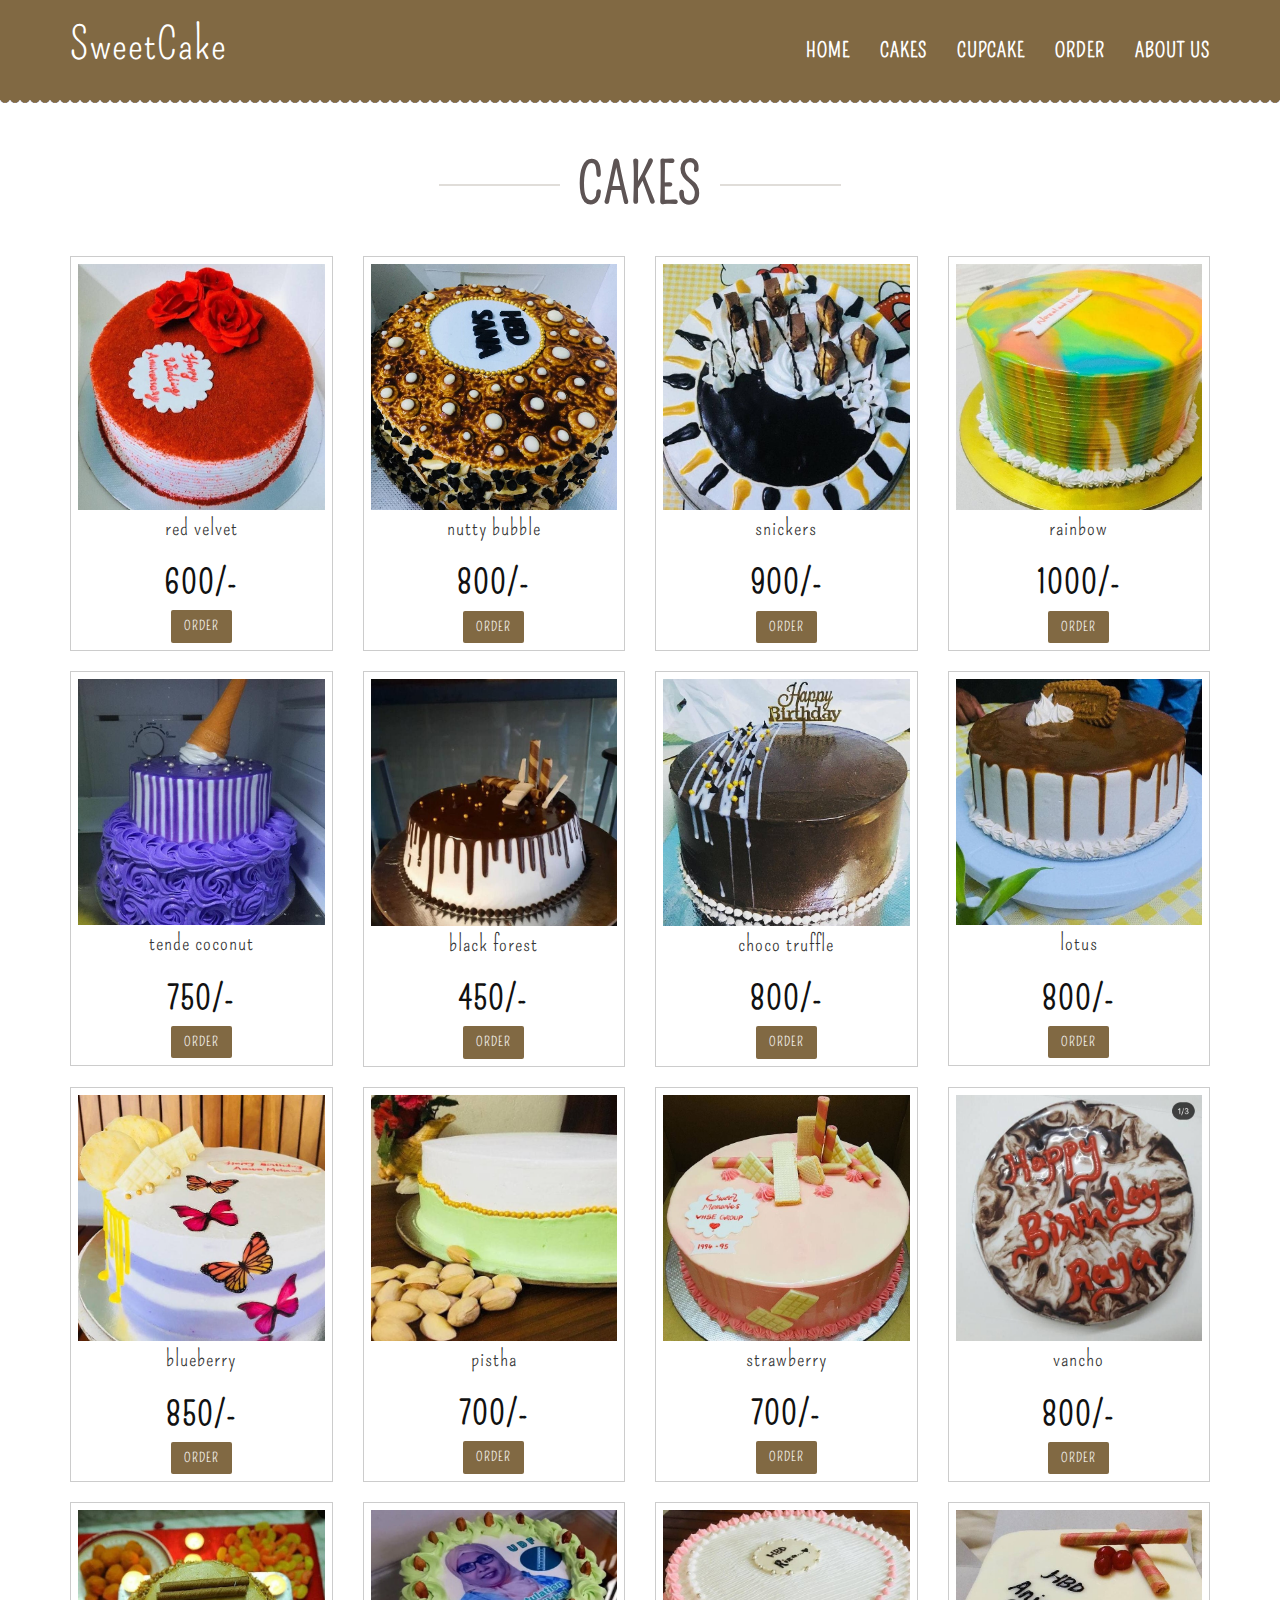
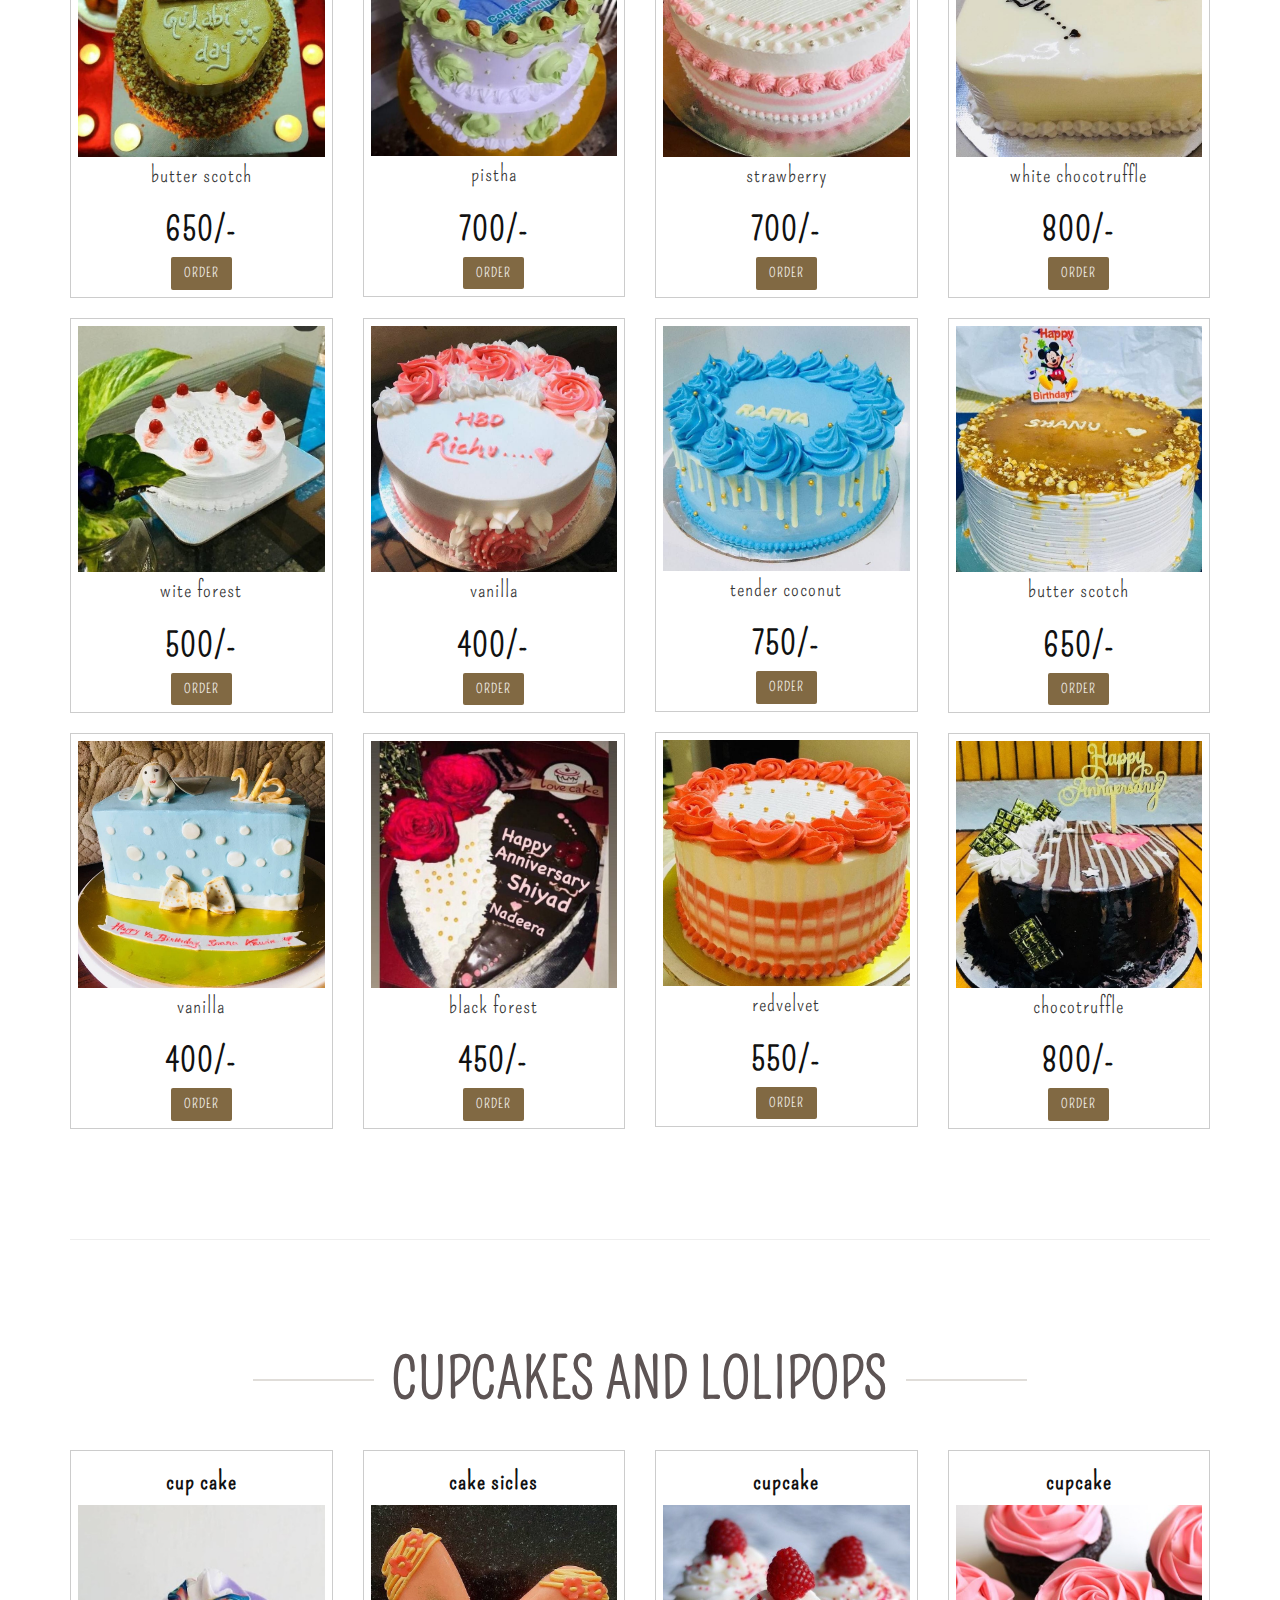
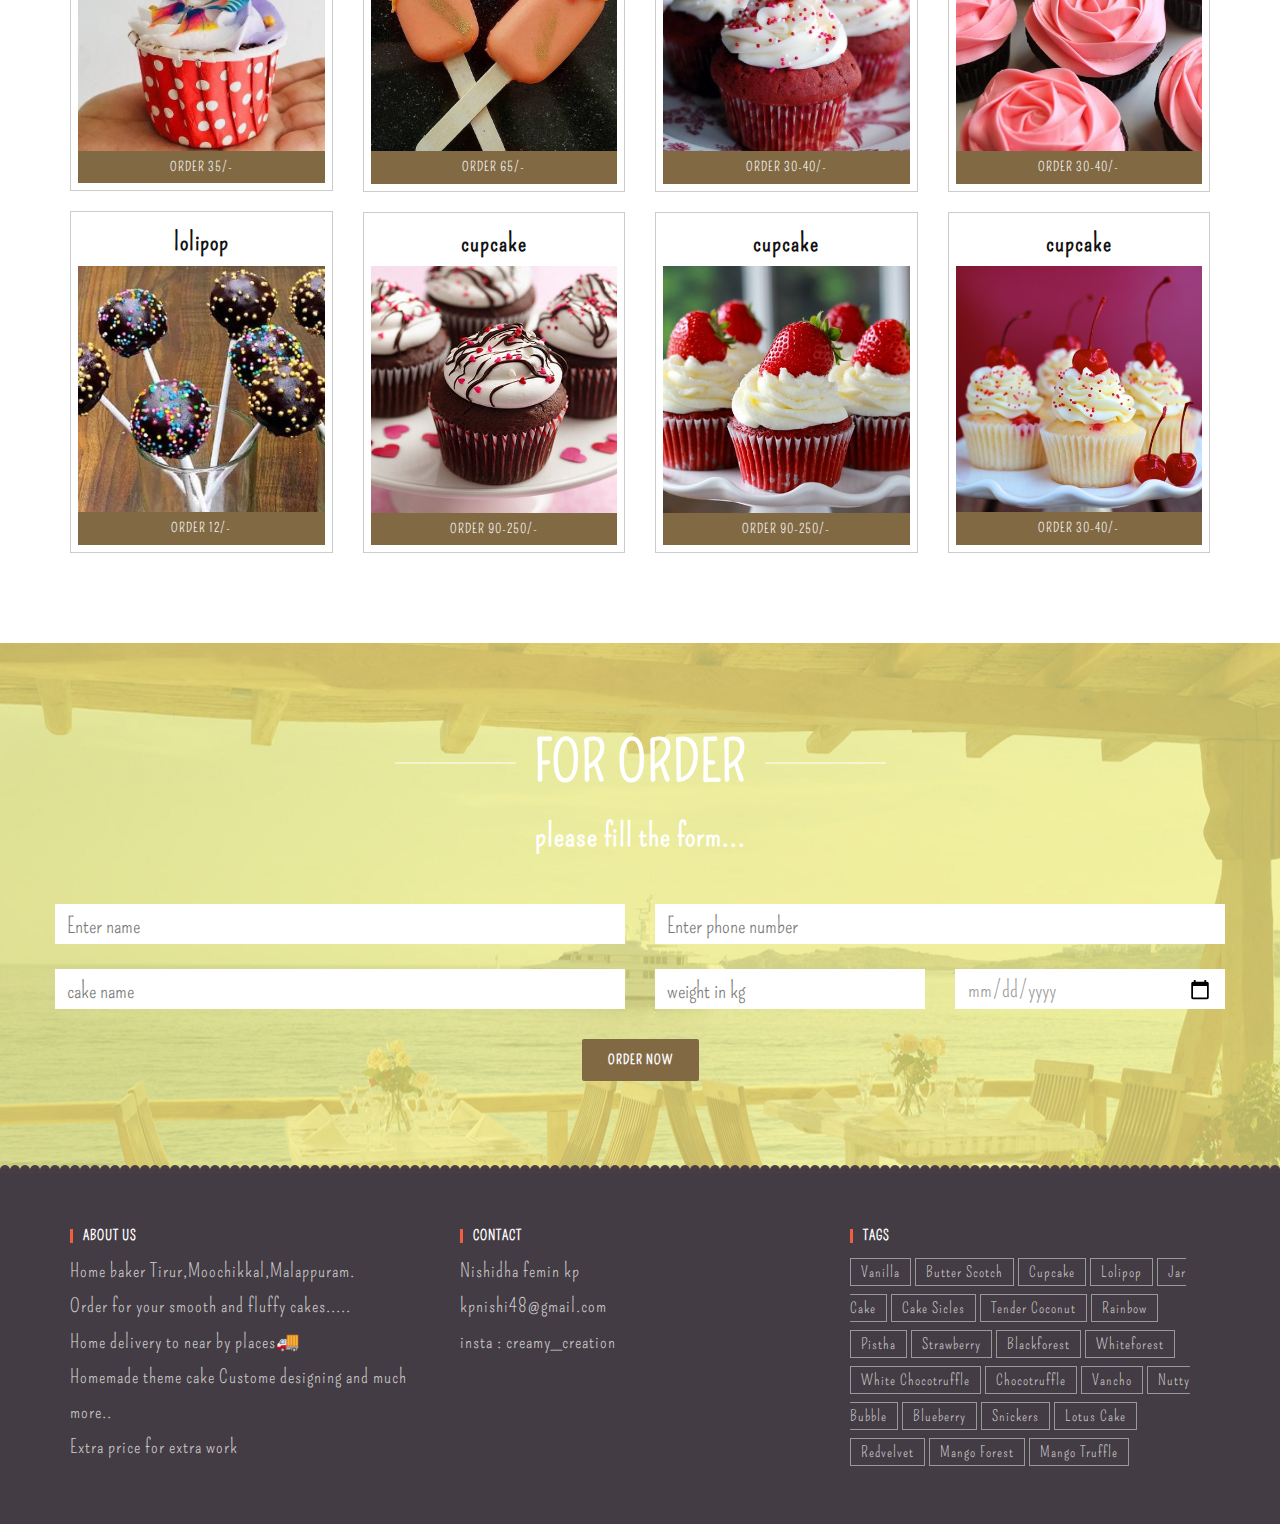
<file: menu.html>
<html>
<head>
  <!-- META DATA -->
	<meta charset="utf-8" />
    <meta http-equiv="X-UA-Compatible" content="IE=edge" />
    <meta name="viewport" content="width=device-width, initial-scale=1" />
    <meta name="description" content="Free Bootstrap Themes by Zerotheme dot com - Free Responsive Html5 Templates">
    <meta name="author" content="https://www.Zerotheme.com">

	<title>SweetCake - Free Bootstrap Themes</title>
  
	<!-- Bootstrap Core CSS -->
    <link rel="stylesheet" href="css/bootstrap.min.css"  type="text/css">
	
	<!-- Owl Carousel Assets -->
    <link href="owl-carousel/owl.carousel.css" rel="stylesheet">
    <link href="owl-carousel/owl.theme.css" rel="stylesheet">
	
	<!-- Custom CSS -->
    <link rel="stylesheet" href="css/style.css">
	
	<!-- Custom Fonts -->
    <link rel="stylesheet" href="font-awesome-4.4.0/css/font-awesome.min.css"  type="text/css">
	<link href='http://fonts.googleapis.com/css?family=Asap:400,700' rel='stylesheet' type='text/css'>
	
	<!-- HTML5 Shim and Respond.js IE8 support of HTML5 elements and media queries -->
    <!-- WARNING: Respond.js doesn't work if you view the page via file:// -->
    [if lt IE 9]>
        <script src="js/html5shiv.js"></script>
        <script src="js/respond.min.js"></script>
    <![endif]
	
</head>

 <body>


	<!-- /////////////////////////////////////////Navigation -->
    <nav class="navbar navbar-default navbar-fixed-top">
        <div class="container">
            <!-- Brand and toggle get grouped for better mobile display -->
            <div class="navbar-header page-scroll">
                <button type="button" class="navbar-toggle" data-toggle="collapse" data-target="#bs-example-navbar-collapse-1">
                    <span class="sr-only">Toggle navigation</span>
                    <span class="icon-bar"></span>
                    <span class="icon-bar"></span>
                    <span class="icon-bar"></span>
                </button>
                <a class="navbar-brand page-scroll" href="#page-top">SweetCake</a>
            </div>

            <!-- Collect the nav links, forms, and other content for toggling -->
			<div class="collapse navbar-collapse" id="bs-example-navbar-collapse-1">
                <ul class="nav navbar-nav navbar-right">
                    <li class="hidden">
                        <a href="#page-top"></a>
                    </li>
                    <li>
                        <a class="page-scroll" href=" index.html  ">Home</a>
                    </li>
                    <li>
                        <a class="page-scroll" href="#cakes">cakes</a>
                    </li>
                  
                    <li>
                        <a class="page-scroll" href="#lolipops">cupcake</a>
                    </li>
                    <li>
                        <a class="page-scroll" href="#order">order</a>
                    </li>
					<li>
                        <a class="page-scroll" href="#about">about us</a>
                    </li>
                </ul>
            </div>
            <!-- /.navbar-collapse -->
        </div>
        <!-- /.container-fluid -->
    </nav>
	<!-- Navigation -->


	
	<!-- /////////////////////////////////////////Content -->
	<div id="page-content">
		<div id="main-content">
			<div class="container" >
				<article id="cakes">
					<div class="heading" >
						<h2>
							<span class="hr">cakes</span>
						</h2>
					</div>
					<div class="row">


						<div class="col-lg-3 col-md-3 col-sm-6 col-xs-12">
	
							
							<div class="item-container">
								<a href="#">		
									<img src="./imgs/redvelvet1 -550.jpg" />
								</a>
								<div class="">
									<span>red velvet</span>
									<h3>600/-</h3>
									<a class="btn btn-1 " href="#order">order</a>
									
								</div>
							</div>
							<div class="item-container">
								<a href="#">		
									<img src="./imgs/tender coconut1-750.jpg" />
								</a>
								<div class="">
									<span>tende coconut</span>
									<h3>750/-</h3>
									<a class="btn btn-1" href="#order">order</a>
									
								</div>
							</div>
						</div>
	
	
	
						<div class="col-lg-3 col-md-3 col-sm-6 col-xs-12">
	
	
	
							<div class="item-container">
								<a href="#">		
									<img src="./imgs/nutty bubble cake--800.jpg" />
								</a>
								<div class="">
									<span>nutty bubble</span>
									<h3>800/-</h3>
									<a class="btn btn-1" href="#order">order</a>
									
								</div>
							</div>
							<div class="item-container">
								<a href="#">		
									<img src="./imgs/blackforest1-450.jpg" />
								</a>
								<div class="">
									<span>black forest</span>
									<h3>450/-</h3>
									<a class="btn btn-1" href="#order">order</a>
									
								</div>
							</div>
						</div>
	
	
	
	
	
	
						<div class="col-lg-3 col-md-3 col-sm-6 col-xs-12">
						
							<div class="item-container">
								<a href="#">		
									<img src="./imgs/snickersCake1-900.jpg" />
								</a>
								<div class="">
									<span>snickers</span>
									<h3>900/-</h3>
									<a class="btn btn-1"href="#order">order</a>
									
								</div>
							</div>
	
	
	
							<div class="item-container">
								<a href="#">		
									<img src="./imgs/chocotruffle-800.jpg" />
								</a>
								<div class="">
									<span>choco truffle</span>
									<h3>800/-</h3>
									<a class="btn btn-1"href="#order">order</a>
									
								</div>
							</div>
						</div>
	
						
						<div class="col-lg-3 col-md-3 col-sm-6 col-xs-12">
							
							<div class="item-container">
								<a href="#">		
									<img src="./imgs/rainbow1-1000.jpg" />
								</a>
								<div class="">
									<span>rainbow</span>
									<h3>1000/-</h3>
									<a class="btn btn-1" href="#order">order</a>
									
								</div>
							</div>
	
	
	
							<div class="item-container">
								<a href="#">		
									<img src="imgs/lotuscake 1  800.jpg" />
								</a>
								<div class="">
									<span>lotus</span>
									<h3>800/-</h3>
									<a class="btn btn-1" href="#order">order</a>
									
								</div>
							</div>
						</div>

						
					</div>
					<div class="row">


						<div class="col-lg-3 col-md-3 col-sm-6 col-xs-12">
	
							
							<div class="item-container">
								<a href="#">		
									<img src="./imgs/blueberryCake1-850.jpg" />
								</a>
								<div class="">
									<span>blueberry</span>
									<h3>850/-</h3>
									<a class="btn btn-1"href="#order">order</a>
									
								</div>
							</div>
							<div class="item-container">
								<a href="#">		
									<img src="./imgs/butter scotch1-650.jpg" />
								</a>
								<div class="">
									<span>butter scotch</span>
									<h3>650/-</h3>
									<a class="btn btn-1"href="#order">order</a>
									
								</div>
							</div>
						</div>
	
	
	
						<div class="col-lg-3 col-md-3 col-sm-6 col-xs-12">
	
	
	
							<div class="item-container">
								<a href="#">		
									<img src="./imgs/pistha1-700.jpg" />
								</a>
								<div class="">
									<span>pistha</span>
									<h3>700/-</h3>
									<a class="btn btn-1"href="#order">order</a>
									
								</div>
							</div>
							<div class="item-container">
								<a href="#">		
									<img src="./imgs/pistha2-700.jpg" />
								</a>
								<div class="">
									<span>pistha</span>
									<h3>700/-</h3>
									<a class="btn btn-1"href="#order">order</a>
									
								</div>
							</div>
						</div>
	
	
	
	
	
	
						<div class="col-lg-3 col-md-3 col-sm-6 col-xs-12">
						
							<div class="item-container">
								<a href="#">		
									<img src="./imgs/stawberry1 700.jpg" />
								</a>
								<div class="">
									<span>strawberry</span>
									<h3>700/-</h3>
									<a class="btn btn-1"href="#order">order</a>
									
								</div>
							</div>
	
	
	
							<div class="item-container">
								<a href="#">		
									<img src="./imgs/stawberry2 700.jpg" />
								</a>
								<div class="">
									<span>strawberry</span>
									<h3>700/-</h3>
									<a class="btn btn-1"href="#order">order</a>
									
								</div>
							</div>
						</div>
	
						
						<div class="col-lg-3 col-md-3 col-sm-6 col-xs-12">
							
							<div class="item-container">
								<a href="#">		
									<img src="./imgs/vanchoCake-800.jpg" />
								</a>
								<div class="">
									<span>vancho</span>
									<h3>800/-</h3>
									<a class="btn btn-1"href="#order">order</a>
									
								</div>
							</div>
	
	
	
							<div class="item-container">
								<a href="#">		
									<img src="imgs/white choco trufflecake -800.jpg" />
								</a>
								<div class="">
									<span>white chocotruffle</span>
									<h3>800/-</h3>
									<a class="btn btn-1"href="#order">order</a>
									
								</div>
							</div>
						</div>
					</div>

					<div class="row">


						<div class="col-lg-3 col-md-3 col-sm-6 col-xs-12">
	
							
							<div class="item-container">
								<a href="#">		
									<img src="./imgs/whiteforest-500.jpg" />
								</a>
								<div class="">
									<span>wite forest</span>
									<h3>500/-</h3>
									<a class="btn btn-1"href="#order">order</a>
									
								</div>
							</div>
							<div class="item-container">
								<a href="#">		
									<img src="./imgs/vanila1-400.jpg" />
								</a>
								<div class="">
									<span>vanilla</span>
									<h3>400/-</h3>
									<a class="btn btn-1"href="#order">order</a>
									
								</div>
							</div>
						</div>
	
	
	
						<div class="col-lg-3 col-md-3 col-sm-6 col-xs-12">
	
	
	
							<div class="item-container">
								<a href="#">		
									<img src="./imgs/vanila2-400.jpg" />
								</a>
								<div class="">
									<span>vanilla</span>
									<h3>400/-</h3>
									<a class="btn btn-1"href="#order">order</a>
									
								</div>
							</div>
							<div class="item-container">
								<a href="#">		
									<img src="./imgs/blackforest2-450.jpg" />
								</a>
								<div class="">
									<span>black forest</span>
									<h3>450/-</h3>
									<a class="btn btn-1"href="#order">order</a>
									
								</div>
							</div>
						</div>
	
	
	
	
	
	
						<div class="col-lg-3 col-md-3 col-sm-6 col-xs-12">
						
							<div class="item-container">
								<a href="#">		
									<img src="./imgs/tender coconut2-750.jpg" />
								</a>
								<div class="">
									<span>tender coconut</span>
									<h3>750/-</h3>
									<a class="btn btn-1" href="#order">order</a>
									
								</div>
							</div>
	
	
	
							<div class="item-container">
								<a href="#">		
									<img src="./imgs/revelvet-2-550.jpg" />
								</a>
								<div class="">
									<span>redvelvet</span>
									<h3>550/-</h3>
									<a class="btn btn-1"href="#order">order</a>
									
								</div>
							</div>
						</div>
	
						
						<div class="col-lg-3 col-md-3 col-sm-6 col-xs-12">
							
							<div class="item-container">
								<a href="#">		
									<img src="./imgs/butter scotch2-650.jpg" />
								</a>
								<div class="">
									<span>butter scotch</span>
									<h3>650/-</h3>
									<a class="btn btn-1" href="#order">order</a>
									
								</div>
							</div>
	
	
	
							<div class="item-container">
								<a href="#">		
									<img src="imgs/chocotruffle2-800.jpg" />
								</a>
								<div class="">
									<span>chocotruffle</span>
									<h3>800/-</h3>
									<a class="btn btn-1" href="#order">order</a>
									
								</div>
							</div>
						</div>
					</div>
				</article>
				<hr>



				
				

				<article id="lolipops">
					<div class="heading" >
						<h2>
							<span class="hr">cupcakes and lolipops</span>
						</h2>
					</div>
					<div class="row">
	
	
						<div class="col-lg-3 col-md-3 col-sm-6 col-xs-12">
							<div class="item-container">
								<div class="card border-success ">
									<div class="card-body ">
										<h5 class="card-title">cup cake</h5>
										<a href="#">		
											<img src="imgs/cupcake1-35.jpg" />
										</a>
									</div>					
								</div>
								<div class="card-footer">
									<a class="btn btn-1" href="#order">order 35/-</a>
								</div>
						  </div>
	
						  <div class="item-container">
							<div class="card border-success ">
								<div class="card-body ">
									<h5 class="card-title">lolipop</h5>
									<a href="#">		
										<img src="imgs/lolipop1-13.jpg" />
									</a>
								</div>					
							</div>
							<div class="card-footer">
								<a class="btn btn-1"href="#order">order 12/-</a>
							</div>
						  </div>
						</div>
						
						
	
	
	
						<div class="col-lg-3 col-md-3 col-sm-6 col-xs-12">
							<div class="item-container">
								<div class="card border-success ">
									<div class="card-body ">
										<h5 class="card-title">cake sicles</h5>
										<a href="#">		
											<img src="imgs/cake sclice1-65.jpg" />
										</a>
									</div>					
								</div>
								<div class="card-footer">
									<a class="btn btn-1"href="#order">order 65/-</a>
								</div>
						  </div>
	
						  <div class="item-container">
							<div class="card border-success ">
								<div class="card-body ">
									<h5 class="card-title">cupcake</h5>
									<a href="#">		
										<img src="imgs/menu-6.jpg" />
									</a>
								</div>					
							</div>
							<div class="card-footer">
								<a class="btn btn-1"href="#order">order 90-250/-</a>
							</div>
						  </div>
						</div>
	
						<div class="col-lg-3 col-md-3 col-sm-6 col-xs-12">
							<div class="item-container">
								<div class="card border-success ">
									<div class="card-body ">
										<h5 class="card-title">cupcake</h5>
										<a href="#">		
											<img src="imgs/menu-2.jpg" />
										</a>
									</div>					
								</div>
								<div class="card-footer">
									<a class="btn btn-1" href="#order">order 30-40/-</a>
								</div>
						  </div>
	
						  <div class="item-container">
							<div class="card border-success ">
								<div class="card-body ">
									<h5 class="card-title">cupcake</h5>
									<a href="#">		
										<img src="imgs/menu-12.jpg" />
									</a>
								</div>					
							</div>
							<div class="card-footer">
								<a class="btn btn-1"href="#order">order 90-250/-</a>
							</div>
						  </div>
						</div>
	
	
						<div class="col-lg-3 col-md-3 col-sm-6 col-xs-12">
							<div class="item-container">
								<div class="card border-success ">
									<div class="card-body ">
										<h5 class="card-title">cupcake</h5>
										<a href="#">		
											<img src="imgs/menu-10.jpg" />
										</a>
									</div>					
								</div>
								<div class="card-footer">
									<a class="btn btn-1"href="#order">order 30-40/-</a>
								</div>
						  </div>
	
						  <div class="item-container">
							<div class="card border-success ">
								<div class="card-body ">
									<h5 class="card-title">cupcake</h5>
									<a href="#">		
										<img src="imgs/menu-11.jpg" />
									</a>
								</div>					
							</div>
							<div class="card-footer">
								<a class="btn btn-1"href="#order">order 30-40/-</a>
							</div>
						  </div>
						</div>
						
	
					</div>
					
					
				</article>


			</div>
		</div>
	</div>
	

<!---cup cakes-->















	<!-- FOOTER -->
	<section class="box-content box-5 box-style-2" id="order">
		<div class="container">
			<div class="heading">
				<h2>
					<span class="hr" style="color: #fff;">For Order</span>
				</h2>
				<div class="intro">please fill the form...</div>
			</div>
			<div class="row">
				<div>
					<form name="form1" method="post" id="submit-form">
						<div class="row">
							<div class="col-md-6">
								<div class="form-group">
								<input type="text" class="form-control input-lg" name="name" id="name" placeholder="Enter name" required="required" />
								</div>
							</div>
							<div class="col-md-6">
								<div class="form-group">
									<input type="phone" class="form-control input-lg" name="number" id="number" placeholder="Enter phone number" required="required" />
								</div>
							</div>
						</div>
						<div class="row">
							<div class="col-md-6">
								<div class="form-group">
									<input type="text" class="form-control input-lg" name="cake_name" id="subject" placeholder="cake name" required="required" />
								</div>
							</div>
							<div class="col-md-3">
								<div class="form-group">
									<input type="number" class="form-control input-lg" name="weight" id="date" placeholder="weight in kg" required="required" />
								</div>
							</div>
							<div class="col-md-3">
								<div class="form-group">
									<input type="date" class="form-control input-lg" name="date" id="time" placeholder="date" required="required" />
								</div>
							</div>
						</div>
						<div class="row">
							<div class="col-md-12">
								<div class="form-group">
								
								</div>						
								<center><button type="submit" class="btn btn-skin" name="btnBooking" id="btnBbooking">
							order Now</button></center>
							</div>
						</div>
					</form>
				</div>
			</div>
		</div>
	</section>
</div>

<!-- FOOTER -->
<footer>
	<div class="wrap-footer" id="about">
		<div class="container">
			<div class="row"> 
				<div class="col-footer col-md-4">
					<h2 class="footer-title">About Us</h2>
					<div class="textwidget">Home baker Tirur,Moochikkal,Malappuram.<br>

						Order for your smooth and fluffy cakes.....<br>
						Home delivery to near by places🚚<br>
						Homemade theme cake
						Custome designing and much more..<br>
						Extra price for extra work</div>
				</div> 
				<!-- <div class="col-footer col-md-3 widget_recent_entries">
					<h2 class="footer-title">Recent Posts</h2>
					<ul>
						<li><a href="#">MOST VISITED COUNTRIES</a></li>
						<li><a href="#">5 PLACES THAT MAKE A GREAT HOLIDAY</a></li>
						
					</ul>
				</div> -->
				<div  class="col-footer col-md-4">
					<h2  class="footer-title">CONTACT</h2>
					<div class='embed-container maps'>
						
					</div>
					<span>Nishidha femin kp<br>
						</span>
					   <span>kpnishi48@gmail.com <br>
						insta : creamy_creation</span>
					
				</div>
				<div class="col-footer col-md-4">
					<h2 class="footer-title">Tags</h2>
					<div class="footer-tags">
						<a href="#">vanilla</a>
						<a href="#">butter scotch</a>
						<a href="#">cupcake</a>
						<a href="#">lolipop</a>
						<a href="#">jar cake</a>
						<a href="#">cake sicles</a>
						<a href="#">tender coconut</a>
						<a href="#">rainbow</a>
						<a href="#">pistha</a>
						<a href="#">strawberry</a>
						<a href="#">blackforest</a>
						<a href="#">whiteforest</a>
						<a href="#">white chocotruffle</a>
						<a href="#">chocotruffle</a>
						<a href="#">vancho</a>
						<a href="#">nutty bubble</a>

						<a href="#">blueberry</a>
						<a href="#">snickers</a>
						<a href="#">lotus cake</a>
						<a href="#">redvelvet</a>
						<a href="#">mango forest</a>
						<a href="#">mango truffle</a>
					
					
					</div>
				</div>
			</div>
		</div>
	</div>
	
</footer>
  
	<!-- jQuery -->
	<script type="text/javascript" src="js/jquery-2.1.1.js"></script>
	<script type="text/javascript" src="js/bootstrap.min.js"></script>
	
	<!-- Custom Theme JavaScript -->
	<script src="js/agency.js"></script>

	<!-- Plugin JavaScript -->
	<script src="js/jquery.easing.min.js"></script>
	<script src="js/classie.js"></script>
	<script src="js/cbpAnimatedHeader.js"></script>
	
	<!-- carousel -->
	<script src="owl-carousel/owl.carousel.js"></script>
    <script>
    $(document).ready(function() {
      $("#owl-brand").owlCarousel({
        autoPlay: 3000,
        items : 1,
		itemsDesktop : [1199,1],
        itemsDesktopSmall : [979,2],
		navigation: false,
      });
    });
    </script>
	
	<!-- Google Map -->
	<script>
		$('.maps').click(function () {
		$('.maps iframe').css("pointer-events", "auto");
	});

	$( ".maps" ).mouseleave(function() {
	  $('.maps iframe').css("pointer-events", "none"); 
	});








	$("#submit-form").submit((e)=>{
            e.preventDefault()
            $.ajax({
                url:"https://script.google.com/macros/s/AKfycbxtmzV3LOEF801j9cSeYYU7jVnQJCFJM5RaC3-_ToPGsFz0ZEb7PefTC1-SE1VYz_AU/exec",
                data:$("#submit-form").serialize(),
                method:"post",
                success:function (response){
                    alert("Form submitted successfully")
                    window.location.reload()
                    //window.location.href="https://google.com"
                },
                error:function (err){
                    alert("Something Error")
    
                }
            })
        })
	</script>
</body>
</html>
</file>
<file: css/style.css>
/*
Free Bootstrap Themes : https://www.Zerotheme.com
*/


/* ==== Google font ==== */
@import url(https://fonts.googleapis.com/css?family=Pompiere);

/* ---------------------------------------------------------------------------- */
/* ------------------------------------Html-Body------------------------------- */
/* ---------------------------------------------------------------------------- */
body {font-family: 'Pompiere', cursive;color: #333;background: rgba(0, 0, 0, 0) url("../images/bg.png") repeat fixed 0 0;font-size: 22px;line-height: 1.6em;font-weight: 400;letter-spacing: 1px;}
html, body {width:100%; padding:0; margin:0;}

::-moz-selection{background:#816943;color:#fff;text-shadow:none}
::selection{background:#816943;color:#fff;text-shadow:none}
/* ---------------------------------------------------------------------------- */
/* ---------------------------------------------------------------------------- */
/* ---------------------------------------------------------------------------- */
html { -webkit-text-size-adjust: none;}
.video embed,.video object,.video iframe { width: 100%;  height: auto;}
img{max-width:100%;	height: auto;width: auto\9; /* ie8 */}

h1 {font-size: 38px;}
h2 {font-size: 36px;}
h3 {font-size: 32px;}
h4 {font-size: 28px;}
h5 {font-size: 24px;}
h6 {font-size: 20px;}

h1,h2,h3,h4,h5,h6 {font-weight: 600;color: #111;}

p { color:#816943;}

a {
   color: #17B3E8;
   -webkit-transition: all .2s ease-in-out;
   -moz-transition: all .2s ease-in-out;
   transition: all .2s ease-in-out;
}

a:hover,
a:focus {color: #666;text-decoration: none;}

input:not([type]), input[type="color"], input[type="email"], input[type="number"], input[type="password"], input[type="tel"], input[type="url"], input[type="text"], input[type="search"], textarea, .form-control, select {
    border: 2px solid #E7E7E7;
    border-radius: 0 0 0 0;
    box-shadow: none;
    color: #999999;
    display: block;
    font-size: 20px;
    font-weight: normal;
    height: 40px;
    line-height: 1.2;
    margin: 10px 0;
    outline: medium none;
    padding: 7px 10px 4px;
    transition: border-color 0.2s ease-in-out 0s, color 0.2s ease-in-out 0s;
    width: 100%;
	background-color: transparent;
    border: 2px solid #444444;
}

.f-right{float: right;}
.f-left{float: left;}
.t-center{text-align: center; margin: 0 auto;}
.t-right{text-align: right;}
.t-left{text-align: left;}

.post{}
.post:after, .post:before, article:after, article:before, section:after, section:before{clear: both; content: '\0020'; display: block; visibility: hidden; width: 0; height: 0;}

.clear{content: "\0020"; display: block; height: 0; clear: both; visibility: hidden; }
.clearfix:after, .clearfix:before{clear: both; content: '\0020'; display: block; visibility: hidden; width: 0; height: 0;}

.no-gutter > [class*=col-] {
    padding-right: 0;
    padding-left: 0;
}

.text-primary {
    color: #f05f40;
}

.hr {
    display: inline-block;
    position: relative;
}
.hr::before, .hr::after {
    background: #c1bbb3 none repeat scroll 0 0;
    content: "";
    height: 1px;
    position: absolute;
    top: 50%;
    transform: translateY(-50%);
    width: 121px;
}
.hr::after {
    right: -139px;
}
.hr::before {
    left: -139px;
}
@media(max-width:767px){
	.hr::before,.hr::after{display: none;}
}
/* ---------------------------------------------------------------------------- */
/* ----------------------------------Navbar------------------------------------ */
/* ---------------------------------------------------------------------------- */
.navbar-default .navbar-nav > .active > a, .navbar-default .navbar-nav > .active > a:hover, .navbar-default .navbar-nav > .active > a:focus{background: none;}
.navbar-default {border-color: transparent;background-color: #816943;}
.navbar-default .navbar-brand {color: #fff;}
.navbar-default .navbar-brand:hover,
.navbar-default .navbar-brand:focus,
.navbar-default .navbar-brand:active,
.navbar-default .navbar-brand.active {color: #fec503;}

.navbar-default .navbar-collapse {border-color: rgba(255,255,255,.02);}

.navbar-default .navbar-toggle {border: none;background-color: #fff;}
.navbar-default .navbar-toggle span.icon-bar{background-color: #816943;}
.navbar-default .navbar-toggle:hover,
.navbar-default .navbar-toggle:focus {background-color: #fff;}

.navbar-default .nav li a {text-transform: uppercase;font-weight: bold;color: #fff;font-size: 20px;margin-top: 5px;}
.navbar-default .nav li a:hover,
.navbar-default .nav li a:focus {outline: 0;color: #fff;}

.navbar-default .navbar-nav>.active>a {border-radius: 0;color: #fff;background: none;}
.navbar-default .navbar-nav>.active>a:hover,
.navbar-default .navbar-nav>.active>a:focus {}

@media(min-width:768px) {
    .navbar-default {
        padding: 20px 0;
        border: 0;
       background:#816943;
        -webkit-transition: padding .3s;
        -moz-transition: padding .3s;
        transition: padding .3s;
    }
	
	.navbar-default:after{ 
	background: rgba(0, 0, 0, 0) url("../images/brdr1.png") repeat-x scroll 0 0;
    bottom: -8px;
    content: "";
    height: 8px;
    left: 0;
    position: absolute;
    right: 0;
    width: 100%;}
	
    .navbar-default .navbar-brand {
        font-size: 2em;
        -webkit-transition: all .3s;
        -moz-transition: all .3s;
        transition: all .3s;
    }
    .navbar-default.navbar-shrink {
        padding: 0;
        background: #816943;
		border-bottom: 1px solid #eee;
    }
	/* #816943 */
	.navbar-default.navbar-shrink .nav li a{color: #fff;}
	.navbar-default.navbar-shrink .nav li a:hover,
	.navbar-default.navbar-shrink .nav li a:focus
	{color: #F05F40;}
	
    .navbar-default.navbar-shrink .navbar-brand {
        font-size: 1.5em;
    }
}

header{margin-top: 130px;}
@media(max-width:767px){
	header{margin-top: 90px;}
}
header strong{color: #97242f;}

/* Carousel Header Styles */
.carousel-inner img {border: 9px solid #fff;}

.header-text {position: absolute;top: 22%;left: 1.8%;right: auto;width: 96.66666666666666%;color: #fff;}
.header-text h1{margin: 0;text-transform: uppercase;font-weight: bold;color: #816943;background: rgba(236, 236, 236, 0.8);font-size: 58px;display:inline-block;padding: 10px;}
.header-text p{margin: 5px 0 40px;padding: 10px;font-size: 25px;font-weight: 300;color: #333;background: rgba(255,255,255,.8);display:inline-block;}
.header-text .btn-primary{background-color: #F05F40;border:none;padding: 10px 20px;}


/* ---------------------------------------------------------------------------- */
/* ---------------------------------Content------------------------------------ */
/* ---------------------------------------------------------------------------- */	
#page-content{}

/* ---HomePage--- */
.box-content {padding: 70px 0;}
.heading{margin-bottom: 40px; text-align: center;}
.heading h2{color: #5D5454;text-transform: uppercase;font-size: 55px;margin-bottom: 25px;}
.heading .intro{font-size: 30px;font-weight: bold;}
.box-content.box-style-1{background-color: #fff;}
.box-content.box-style-2{background: url("../images/bg-2.jpg") no-repeat;}
.box-content.box-style-3{background: url("../images/bg-3.jpg") no-repeat fixed;}


.box-content.box-1 {text-align: center;}


.box-content.box-2 {}

.box-content.box-3{color: #fff !important;}
.box-content.box-3 .hr::before, .box-content.box-3 .hr::after {
background: #fff}
.box-content.box-3 img{background-color: rgba(0, 0, 0, 0.5);padding: 8px;border: 1px solid #777;margin-bottom: 20px;}
.box-content.box-3 p{display: block;font-weight: bold;color: #fff !important;}


.box-content.box-4 .service{margin-bottom: 20px;text-align: center;background:#EAE4D8;padding: 20px;border-top:5px solid #DA251D;-webkit-box-shadow: 0px 56px 36px -60px #121D12; -moz-box-shadow: 0px 56px 36px -60px #121D12; -o-box-shadow: 0px 56px 36px -60px #121D12;}
.box-content.box-4 .service h3{color: #363638;font-size:25px;text-transform:uppercase;}
.box-content.box-4 .service img{display: inline-block;margin-bottom:10px;}

.post {margin-bottom: 30px;}
.post:after, .post:before{clear: both; content: '\0020'; display: block; visibility: hidden; width: 0; height: 0;}
.post:last-child {margin-bottom: 0;}
.post:after, .post:before{clear: both; content: '\0020'; display: block; visibility: hidden; width: 0; height: 0;}
.post .wrapper {display: inline-block;text-align: left;}
.post .wrapper p{display: inline-block;}

.box-content.box-5 {color: #fff;}
.box-content.box-5 .hr::before, .box-content.box-5 .hr::after {
background: #fff}
.box-content.box-5 input {background-color: #fff;border-color: #fff;font-size: 22px;padding: 8px 10px 5px;}
.box-content.box-5 textarea {background-color: #fff;border-color: #fff;height: 240px;font-size: 22px;}
/* ----------------- */
/* ---MainContent--- */
#main-content {background: #fff;margin-top: 30px;}

article{padding: 70px 0 70px;}
article:after, article:before{clear: both; content: '\0020'; display: block; visibility: hidden; width: 0; height: 0;}
article .info {margin: 5px 0 10px 0;}
article .info span{display: block;}
article .info a{color: #17B3E8;text-decoration: none;}
article .info a:hover {color:#000;}
article h1 {font-size: 30px;}
article h2 {font-size: 22px;}
article img{width:auto;}


/* ----------------- */
/* -----SideBar----- */
#sidebar{}

.widget{margin:0 0px 30px 0px;}
.widget:after, .widget:before{clear: both; content: '\0020'; display: block; visibility: hidden; width: 0; height: 0;}
.widget ul li{list-style:none;}
.widget .heading {border-bottom: 1px solid #333333; margin: 20px 0;}
.widget .heading h4 {font-size: 25px;}
.widget .content {margin-top:30px;}

.widget.wid-about {}
.widget.wid-about img{max-height:350px;width: 100%;margin-bottom:30px;}

   
.widget.wid-posts {}
.widget.wid-posts .post{}
.widget.wid-posts .post:after, .widget.wid-posts .post:before{clear: both; content: '\0020'; display: block; visibility: hidden; width: 0; height: 0;}
.widget.wid-posts img{float: left; margin: 15px 10px; width: 100px;}
.widget.wid-posts .wrapper {vertical-align: middle;text-align: left;padding-bottom: 7px;margin-top: 5px;display: inline-block;}
.widget.wid-posts .wrapper h5{font-size: 20px;}

.widget.wid-archive {}
.widget.wid-archive select {margin: 5px 0;height: 40px;width: 100%;padding-left: 10px;font-family: "Noto Serif",serif;font-size: 16px; background-color: #e9e9e9;color: #777777;border: none;}

.widget.wid-gallery {}
.widget.wid-gallery img{margin-bottom: 30px;max-width: 100%;}

.widget.wid-related {background-color: #fff;margin: 20px 0;}
.widget.wid-related img{ max-width: 243px; width: 100%;}
.widget.wid-related h4{margin-top: 10px;font-size:20px;}

/* ---------------------------------------------------------------------------- */
/* ----------------------------------Footer------------------------------------ */
/* ---------------------------------------------------------------------------- */
footer{color: #ccc;font-size: 19px;position: relative;}
footer:before{background: rgba(0, 0, 0, 0) url("../images/brdr2.png") repeat-x scroll 0 0;
    content: "";
    height: 8px;
    left: 0;
    position: absolute;
    right: 0;
    top: -8px;
    width: 100%;}
footer ul {padding: 0;margin-top: 10px;}
footer ul li{list-style: none;}
footer a {color: #999;}
footer a:hover {color: #fff;text-decoration: underline;}	

footer .col-footer{margin: 10px 0 30px;}


footer .wrap-footer{padding:50px 0 25px;background-color: #443C44;}
footer .bottom-footer{background-color: #29282E;text-align: center;padding: 15px 0px 10px;}
footer .bottom-footer p{color: #b1b1b1;}
footer ul.social-buttons li a{display: block;width: 35px;height: 35px;border-radius: 100%;color: #222;background-color: #fff;transition-duration: 0.4s;}
footer ul.social-buttons li a:hover{background-color: #816943;color: #fff;}
footer ul.social-buttons li a i{margin-top: 7px;}

.footer-title:before {background-color: #F05F40;content: "";height: 1em;left: 0;margin-top: -0.5em;position: absolute;top: 50%;width: 3px;}
.footer-title {display: block;font-weight: bold;letter-spacing: 1px;margin-top: -5px;padding-left: 13px;position: relative;text-transform: uppercase;font-size: 14px;color: #fff;}

.footer-tags a{color: #ccc; border: 1px solid #999; padding: 4px 10px;line-height: 2.2;font-size: 15px;text-transform: capitalize;}
.footer-tags a:hover{color: #fff;text-decoration: none;}

.widget_recent_entries li{
    border-bottom: 1px solid rgba(255, 255, 255, 0.1);
    color: #ccc;
    margin-bottom: 0;
    padding: 15px 0 16px;
    text-transform: uppercase;
}
.widget_recent_entries li:last-child{
	 border-bottom: none;
}
 .widget_recent_entries li a:before {
    content: "";
    font-family: "FontAwesome";
    left: 0;
    line-height: 1;
    margin-top: -5px;
    position: absolute;
    top: 50%;
}
.widget_recent_entries li a {font-weight:bold;text-transform:uppercase;color:rgba(153,153,153,1.0);display:inline-block;position:relative;padding-left:14px;letter-spacing:1px;font-size: 10px;}
/* ---------------------------------------------------------------------------- */
/* -------------------------------------Contact-------------------------------- */
/* ---------------------------------------------------------------------------- */
.contact h2{font-size: 34px; font-weight: 500;letter-spacing: 3px;padding-top: 20px ;text-align: center;}

#contact_form {padding:25px;}

#ff label {cursor:pointer;margin:px 0;display:block;font-weight:bold;}
#ff input {display:block;width:100%;color:#000;padding:10px;margin: 5px 0 25px 0;}
#ff textarea {display:block;width:100%;height:200px;background-color:#fff; color:#000;padding:10px;margin: 5px 0 25px 0;}

#ff .sendButton {border: none;cursor:pointer;background-color: #000;-webkit-border-radius:3px;-moz-border-radius:3px;border-radius:3px;;width:100px;color:#ffffff;}
#ff .sendButton:hover {background-color: #333;}

.message{text-align: center;}
.message .wrap{	padding: 50px; background: #ffffff; border: 1px solid #333333;display: inline-block;border-radius: 5px;	-webkit-border-radius: 5px; -moz-border-radius: 5px;-khtml-border-radius: 5px;}
.message .text{font-size: 35px;	margin-bottom: 30px;}

/* ---------------------------------------------------------------------------- */
/* ------------------------------------Button---------------------------------- */
/* ---------------------------------------------------------------------------- */
.btn {
	border-radius: 2px;
	position: relative;
	display: inline-block;
	outline: none;
	color: #fff;
	text-decoration: none;
	text-transform: uppercase;
	letter-spacing: 1px;
	font-weight: 400;	
	text-shadow: 0 0 1px rgba(255,255,255,0.3);
	font-size: 13px;
}
a.btn:focus{outline: 0;}

.btn-1 {background-color: #816943;}
.btn-1:hover{background-color: #665335;color: #fff;}

.btn-skin {padding: 7px 25px;line-height: 26px;font-weight: bold;background-color: #816943;}
.btn-skin:hover{background-color: #665335;color: #fff;}

/* ---------------------------------------------------------------------------- */
/* -------------------------------Item-Effect---------------------------------- */
/* ---------------------------------------------------------------------------- */	
.item-container {
	position: relative; 
	overflow: hidden;
	display: inline-block;
	text-align: center;
	border: 1px solid #ccc;
	padding: 7px;
	background-color: #fff;
	vertical-align: top;
	margin-bottom: 20px;
	box-sizing: border-box;
	-moz-box-sizing: border-box;
	-webkit-box-sizing: border-box;
}
.item-container img {
	display: block;
	width: 100%;
	height: auto;
}
.item-container .item-caption {
	position: absolute;
	top: 0;
	right: 0;
	bottom: 0;
	left: 0;
	z-index: 10;
	background: none;
	width: 100%;
	height: 100%;
	padding: 35px 30px;
	position: absolute;
	-webkit-transition: 0.6s;transition: 0.6s;
}
.item-caption:hover{opacity: 0.9;}

.item-caption:after,
.item-caption:before {
border: 1px solid rgba(255, 255, 255, 0.7);bottom: 1em;content: '';left: 1em;opacity: 0;position: absolute;right: 1em;top: 1em;
-webkit-transform: scale(1.5);-ms-transform: scale(1.5);transform: scale(1.5);-webkit-transition: 0.6s 0.2s;transition: 0.6s 0.2s;
}
.item-caption:before {border-bottom: none;border-top: none;left: 2em;right: 2em;}
.item-caption:after {border-left: none;border-right: none;bottom: 2em;top: 2em;}
.item-caption:hover:after,
.item-caption:hover:before {-webkit-transform: scale(1);-ms-transform: scale(1);transform: scale(1);opacity: 1;}

.item-caption-inner {
	display: table;
	width: 100%;
	height: 100%;
}
.item-caption-inner1 {
	display: table-cell;
	width: 100%;
	height: 100%;
	vertical-align: middle;
}
.item-container .item-caption h3, .item-container .item-caption span{
	display: block;
	text-align: center;
	color: #fff;
	display: none;
}
.item-container .item-caption h3{
	font-size: 35px;
	letter-spacing: 2px;
	margin-bottom : 0;
}
.item-container .item-caption span{
	font-size: 22px;
}

.item-container:hover .item-caption {
	background: rgba(41, 128, 185, 0.7);
}
.item-container:hover .item-caption h3, .item-container:hover .item-caption span{
	display: block;
}

/* ---------------------------------------------------------------------------- */
/* -------------------------------Owl-Carusel---------------------------------- */
/* ---------------------------------------------------------------------------- */
.owl-pagination{margin-top: 20px;}


.box-archive {color: #3F3F3F; margin-bottom: 30px; border: 1px solid #bbb;}
.box-archive h3{margin: 0;margin-bottom: 5px;}
.box-archive img{border: none; width: 100%;}
.box-archive div{padding: 0;}
.box-archive .wrapper{padding: 10px 15px;}
.box-archive .wrapper p{font-size: 20px;line-height: 1.3;}


@media only screen and (max-width: 767px) {.box-archive{text-align: center;}}



.timeline {position: relative;padding: 0;list-style: none;}
.timeline:before {content: "";position: absolute;top: 0;bottom: 0;left: 40px;width: 2px;margin-left: -1.5px;background: rgba(151, 36, 47, 0.9);}
.timeline>li {position: relative;margin-bottom: 50px;min-height: 50px;}
.timeline>li:before,
.timeline>li:after {content: " ";display: table;}
.timeline>li:after {clear: both;}
.timeline>li .timeline-panel {float: right;position: relative;width: 100%;padding: 0 20px 0 100px;text-align: left;}
.timeline>li .timeline-panel:before {right: auto;left: -15px;border-right-width: 15px;border-left-width: 0;}
.timeline>li .timeline-panel:after {right: auto;left: -14px;border-right-width: 14px;border-left-width: 0;}
.timeline>li .timeline-image {z-index: 100;position: absolute;left: 0;width: 80px;height: 80px;margin-left: 0;border: 6px solid rgba(151, 36, 47, 0.9);border-radius: 100%;text-align: center;color: #fff;background: rgba(151, 36, 47, 0.9);}
.timeline>li .timeline-image h4 {margin-top: 12px;font-size: 10px;line-height: 14px;}
.timeline>li.timeline-inverted>.timeline-panel {float: right;padding: 0 20px 0 100px;text-align: left;}
.timeline>li.timeline-inverted>.timeline-panel:before {right: auto;left: -15px;border-right-width: 15px;border-left-width: 0;}
.timeline>li.timeline-inverted>.timeline-panel:after {right: auto;left: -14px;border-right-width: 14px;border-left-width: 0;}
.timeline>li:last-child {margin-bottom: 0;}
.timeline .timeline-heading h4 {margin-top: 0;color: inherit;color: #1B5B2E;}
.timeline .timeline-heading h4.subheading {text-transform: none;}
.timeline .timeline-body>p,
.timeline .timeline-body>ul {margin-bottom: 0;}

@media(max-width:767px) {
	.timeline>li .timeline-image img{
       
    }
}
@media(min-width:768px) {
    .timeline:before {
        left: 50%;
    }
    .timeline>li {
        margin-bottom: 100px;
        min-height: 100px;
    }
    .timeline>li .timeline-panel {
        float: left;
        width: 41%;
        padding: 0 20px 20px 30px;
        text-align: right;
    }
    .timeline>li .timeline-image {
        left: 50%;
        width: 100px;
        height: 100px;
        margin-left: -50px;
    }
	.timeline>li .timeline-image img{
        
    }
    .timeline>li .timeline-image h4 {
        margin-top: 16px;
        font-size: 13px;
        line-height: 18px;
    }
    .timeline>li.timeline-inverted>.timeline-panel {
        float: right;
        padding: 0 30px 20px 20px;
        text-align: left;
    }
}
@media(min-width:992px) {
    .timeline>li {
        min-height: 150px;
    }
    .timeline>li .timeline-panel {
        padding: 0 20px 20px;
    }
    .timeline>li .timeline-image {
        width: 150px;
        height: 150px;
        margin-left: -75px;
    }
	.timeline>li .timeline-image img{
       
    }
    .timeline>li .timeline-image h4 {
        margin-top: 30px;
        font-size: 18px;
        line-height: 26px;
    }
    .timeline>li.timeline-inverted>.timeline-panel {
        padding: 0 20px 20px;
    }
}
@media(min-width:1200px) {
    .timeline>li {
        min-height: 170px;
    }
    .timeline>li .timeline-panel {
        padding: 0 20px 20px 100px;
    }
    .timeline>li .timeline-image {
        width: 170px;
        height: 170px;
        margin-left: -85px;
    }
	.timeline>li .timeline-image img{
        
    }
    .timeline>li .timeline-image h4 {
        margin-top: 40px;
    }
    .timeline>li.timeline-inverted>.timeline-panel {
        padding: 0 100px 20px 20px;
    }
}



.card-footer {background-color: #816943;}
.card-footer:hover{background-color: #665335;color: #fff;}
/* ---------------------------------------------------------------------------- */
/* --------------------------------Google-Map---------------------------------- */
/* ---------------------------------------------------------------------------- */
.maps iframe{
    pointer-events: none;
}
</file>
